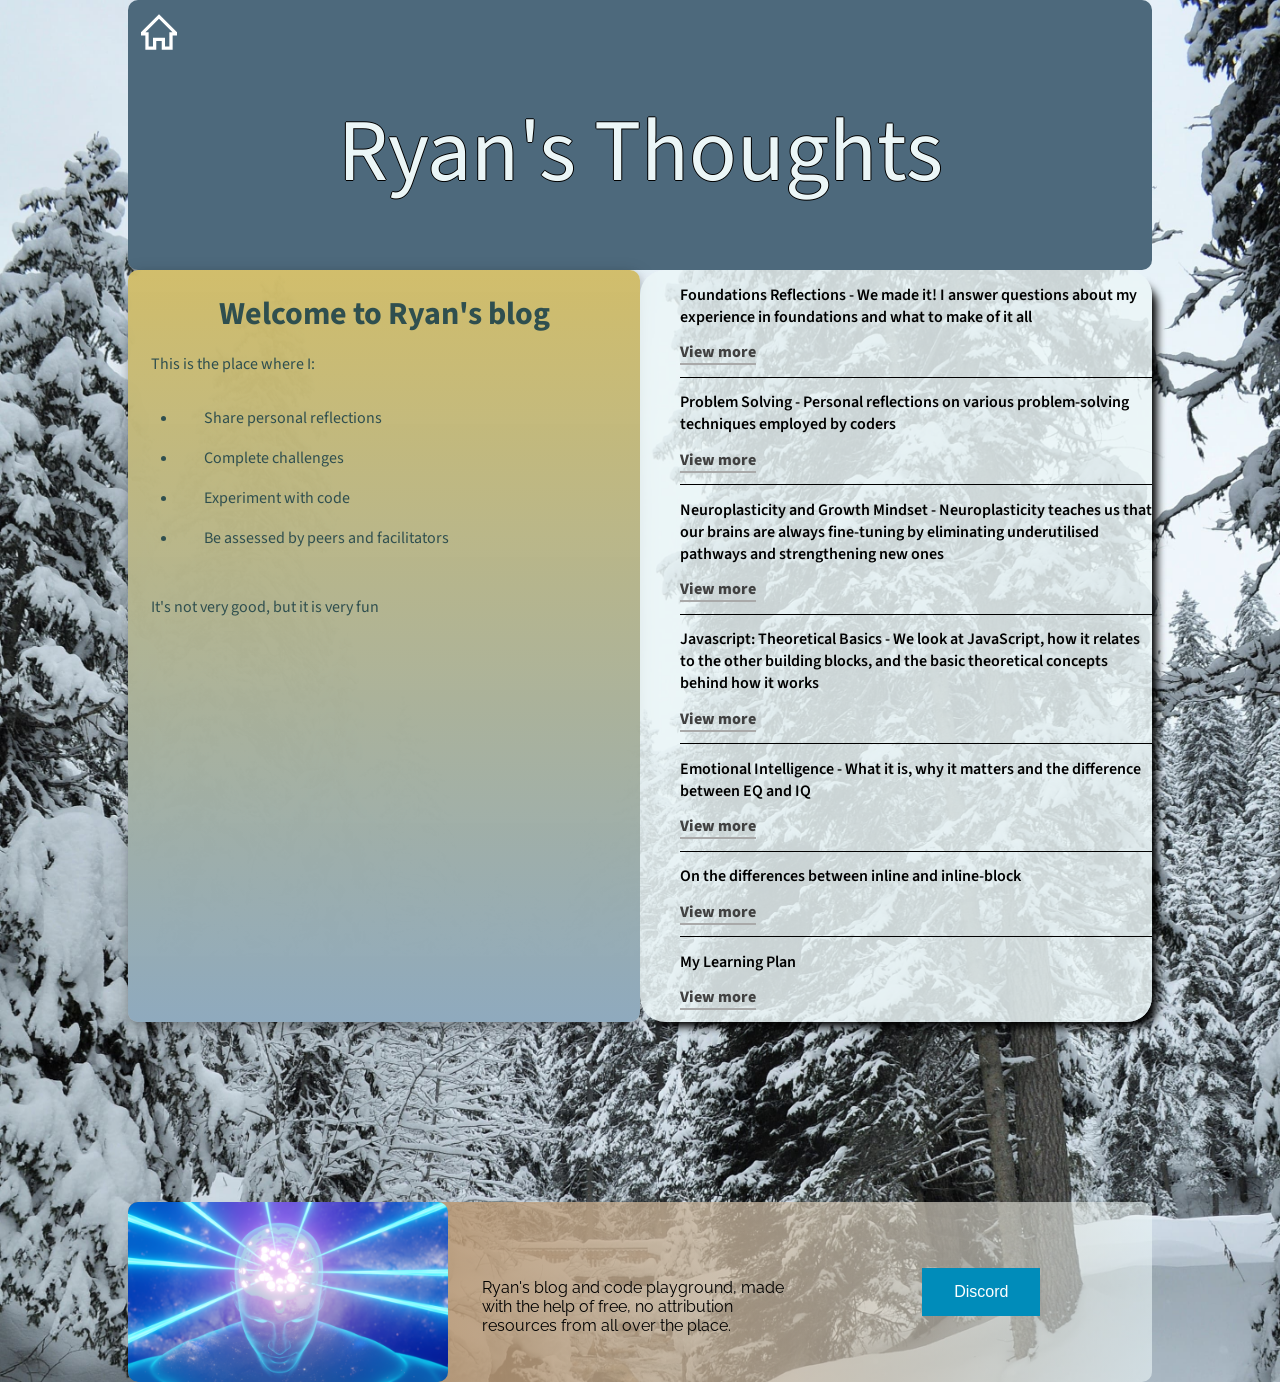
<file: index.html>
<!DOCTYPE html>
<html lang="en">
<head>
<title>Ryan's Thoughts</title>
<meta charset="UTF-8">
<meta name="viewport" content="width=device-width, initial-scale=1">
<link href="styles/main.css" rel="stylesheet" type="text/css">
<link rel="preconnect" href="https://fonts.googleapis.com">
<link rel="preconnect" href="https://fonts.gstatic.com" crossorigin>
<link href="https://fonts.googleapis.com/css2?family=Source+Sans+Pro&display=swap" rel="stylesheet">
<link href="https://fonts.googleapis.com/css2?family=Raleway:wght@200;400&family=Source+Sans+Pro&display=swap" rel="stylesheet">
</head>
<body>
<header>
  <a class="index" href="index.html"><svg fill="white" height="36px" width="36px" version="1.1" id="home-icon" xmlns="http://www.w3.org/2000/svg" xmlns:xlink="http://www.w3.org/1999/xlink" 
  viewBox="0 0 512 512" xml:space="preserve" alt="home">
<g>
 <g>
   <path d="M256,2.938l-256,256v48.427h62.061v201.697h155.152V384.941h77.576v124.121h155.151V307.365H512v-48.427L256,2.938z
      M403.394,260.82v201.697h-62.061V338.396H170.667v124.121h-62.061V260.82H63.943L256,68.762L448.057,260.82H403.394z"/>
 </g>
</g>
</svg>
</a>
Ryan's Thoughts</header>
<main>
<div class="grid">
    <div class="grid-welcome">
      <h1 class="h1-welcome">Welcome to Ryan's blog</h1>
      <div class="welcome-padder">
      <p>This is the place where I:</p>
      <ul>
        <li class="list-welcome">Share personal reflections</li>
        <li class="list-welcome">Complete challenges</li>
        <li class="list-welcome">Experiment with code</li>
        <li class="list-welcome">Be assessed by peers and facilitators</li>
      </ul>
      <br>
      <p>It&apos;s not very good, but it is very fun</p>
      </div>
    </div>
    <div class="nav-cont">
      <nav>
      <ul class="list-nav">
          <div class="article-nav">
            <li>Foundations Reflections - We made it! I answer questions about my experience in foundations and what to make of it all</li>
            <a class="view-more noDecoration" href="blog/foundations-reflection.html">View more</a>
          </div>
          <div class="article-nav">
            <li>Problem Solving - Personal reflections on various problem-solving techniques employed by coders</li>
            <a class="view-more noDecoration" href="blog/problem-solving.html">View more</a>
          </div>
          <div class="article-nav">
            <li>Neuroplasticity and Growth Mindset - Neuroplasticity teaches us that our brains are always fine-tuning by eliminating underutilised pathways and strengthening new ones</li>
            <a class="view-more noDecoration" href="blog/neuroplasticity.html">View more</a>
          </div>
          <div class="article-nav">
            <li>Javascript: Theoretical Basics - We look at JavaScript, how it relates to the other building blocks, and the basic theoretical concepts behind how it works</li>
            <a class="view-more noDecoration" href="blog/javascript-dom.html">View more</a>
          </div>
          <div class="article-nav">
            <li>Emotional Intelligence - What it is, why it matters and the difference between EQ and IQ</li>
            <a class="view-more noDecoration" href="blog/emotional-intelligence.html">View more</a>
          </div>
          <div class="article-nav">
            <li>On the differences between inline and inline-block</li>
            <a class="view-more noDecoration" href="blog/html-css.html">View more</a>
          </div>
          <div class="article-nav lastItem">
            <li>My Learning Plan</li>
            <a class="view-more noDecoration" href="blog/learning-plan">View more</a>
          </div>
        
      </ul>
      </nav>
    </div>
</div>
</main>
<footer>
  <div class="foot">
    <div class="foot-1">
    <img class="galaxy-brain" src="images/galaxy-brain-plus.png" alt="a woman so smart that she exists beyond time with rings of laserbeams around her head">
  </div>
  <div class="foot-2">
      <p class="para-f">Ryan's blog and code playground, made with the help of free, no attribution resources from all over the place.</p>
    </div>
    <div class="foot-3">
      <button class="btn-dis tooltip">Discord<span class="tooltip-text">ryan-kendrick#8149</span></button>
    </div>
    </div>
</footer>
</body>
</html>
<!--For New pages
<!DOCTYPE html>
<html lang="en">
    <head>
      <meta charset="UTF-8">
<meta name="viewport" content="width=device-width, initial-scale=1">
<link href="../styles/main.css" rel="stylesheet" type="text/css">
<link rel="preconnect" href="https://fonts.googleapis.com">
<link rel="preconnect" href="https://fonts.gstatic.com" crossorigin>
<link href="https://fonts.googleapis.com/css2?family=Raleway:wght@200;400&family=Source+Sans+Pro&display=swap" rel="stylesheet">
<link href="https://fonts.googleapis.com/css2?family=Source+Sans+Pro&display=swap" rel="stylesheet">
        <title>Learning Plan</title>
    </head>
    <body>
      <header>
      <a class="index" href="../index.html"><svg fill="white" height="36px" width="36px" version="1.1" id="home-icon" xmlns="http://www.w3.org/2000/svg" xmlns:xlink="http://www.w3.org/1999/xlink" 
        viewBox="0 0 512 512" xml:space="preserve" alt="home">
      <g>
       <g>
         <path d="M256,2.938l-256,256v48.427h62.061v201.697h155.152V384.941h77.576v124.121h155.151V307.365H512v-48.427L256,2.938z
            M403.394,260.82v201.697h-62.061V338.396H170.667v124.121h-62.061V260.82H63.943L256,68.762L448.057,260.82H403.394z"/>
       </g>
      </g>
      </svg>
      Ryan's Thoughts</header></a>
<main>
<div class="blog-cont">

</div>
</main>
<footer>
  <div class="foot">
    <div class="foot-1">
    <img class="galaxy-brain" src="../images/galaxy-brain-plus.png" alt="a woman so smart that she exists beyond time with rings of laserbeams around her head">
  </div>
  <div class="foot-2">
      <p class="para-f">Ryan's blog and code playground, made with the help of free, no attribution resources from all over the place.</p>
    </div>
    <div class="foot-3">
      <button class="btn-dis tooltip">Discord<span class="tooltip-text">ryan-kendrick#8149</span></button>
    </div>
    </div>
</footer>
-->
</file>
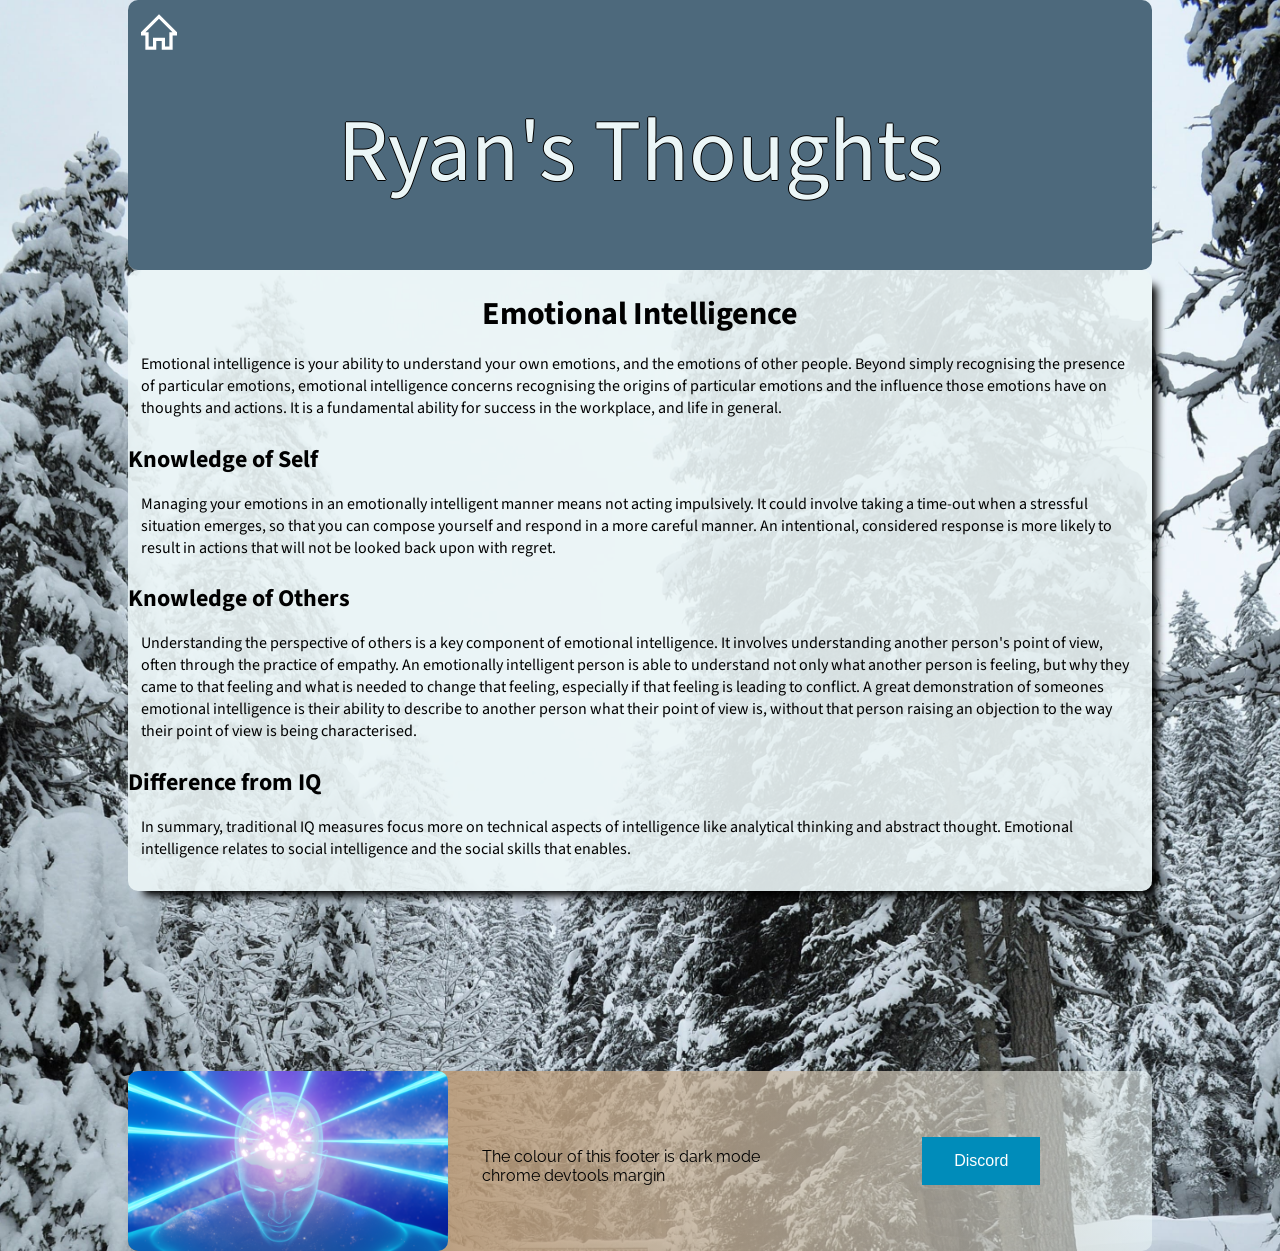
<file: blog/emotional-intelligence.html>
<!DOCTYPE html>
<html lang="en">
    <head>
      <meta charset="UTF-8">
<meta name="viewport" content="width=device-width, initial-scale=1">
<link href="../styles/main.css" rel="stylesheet" type="text/css">
<link rel="preconnect" href="https://fonts.googleapis.com">
<link rel="preconnect" href="https://fonts.gstatic.com" crossorigin>
<link href="https://fonts.googleapis.com/css2?family=Raleway:wght@200;400&family=Source+Sans+Pro&display=swap" rel="stylesheet">
<link href="https://fonts.googleapis.com/css2?family=Source+Sans+Pro&display=swap" rel="stylesheet">
        <title>Emotional Intelligence</title>
    </head>
    <body>
      <header>
      <a class="index" href="../index.html"><svg fill="white" height="36px" width="36px" version="1.1" id="home-icon" xmlns="http://www.w3.org/2000/svg" xmlns:xlink="http://www.w3.org/1999/xlink" 
        viewBox="0 0 512 512" xml:space="preserve" alt="home">
      <g>
       <g>
         <path d="M256,2.938l-256,256v48.427h62.061v201.697h155.152V384.941h77.576v124.121h155.151V307.365H512v-48.427L256,2.938z
            M403.394,260.82v201.697h-62.061V338.396H170.667v124.121h-62.061V260.82H63.943L256,68.762L448.057,260.82H403.394z"/>
       </g>
      </g>
      </svg>
      Ryan's Thoughts</header></a>
<main>
  <div class="blog-cont">
    <h1>Emotional Intelligence</h1>

    <p>Emotional intelligence is your ability to understand your own emotions, and the emotions of other people. Beyond simply recognising the presence of particular emotions, emotional intelligence concerns recognising the origins of particular emotions and the influence those emotions have on thoughts and actions. It is a fundamental ability for success in the workplace, and life in general.</p>
    
    <h2>Knowledge of Self</h2>
    
   <p>Managing your emotions in an emotionally intelligent manner means not acting impulsively. It could involve taking a time-out when a stressful situation emerges, so that you can compose yourself and respond in a more careful manner. An intentional, considered response is more likely to result in actions that will not be looked back upon with regret.</p>
   <h2>Knowledge of Others</h2>
    
    <p>Understanding the perspective of others is a key component of emotional intelligence. It involves understanding another person's point of view, often through the practice of empathy. An emotionally intelligent person is able to understand not only what another person is feeling, but why they came to that feeling and what is needed to change that feeling, especially if that feeling is leading to conflict. A great demonstration of someones emotional intelligence is their ability to describe to another person what their point of view is, without that person raising an objection to the way their point of view is being characterised.</p>
    <h2>Difference from IQ</h2>
    <p>In summary, traditional IQ measures focus more on technical aspects of intelligence like analytical thinking and abstract thought. Emotional intelligence relates to social intelligence and the social skills that enables.</p>
    
  </div>
  </main>
  <footer>
    <div class="foot">
      <div class="foot-1">
      <img class="galaxy-brain" src="../images/galaxy-brain-plus.png" alt="a woman so smart that she exists beyond time with rings of laserbeams around her head">
    </div>
    <div class="foot-2">
        <p class="para-f">The colour of this footer is dark mode chrome devtools margin</p>
      </div>
      <div class="foot-3">
        <button class="btn-dis tooltip">Discord<span class="tooltip-text">ryan-kendrick#8149</span></button>
      </div>
      </div>
  </footer>
</file>
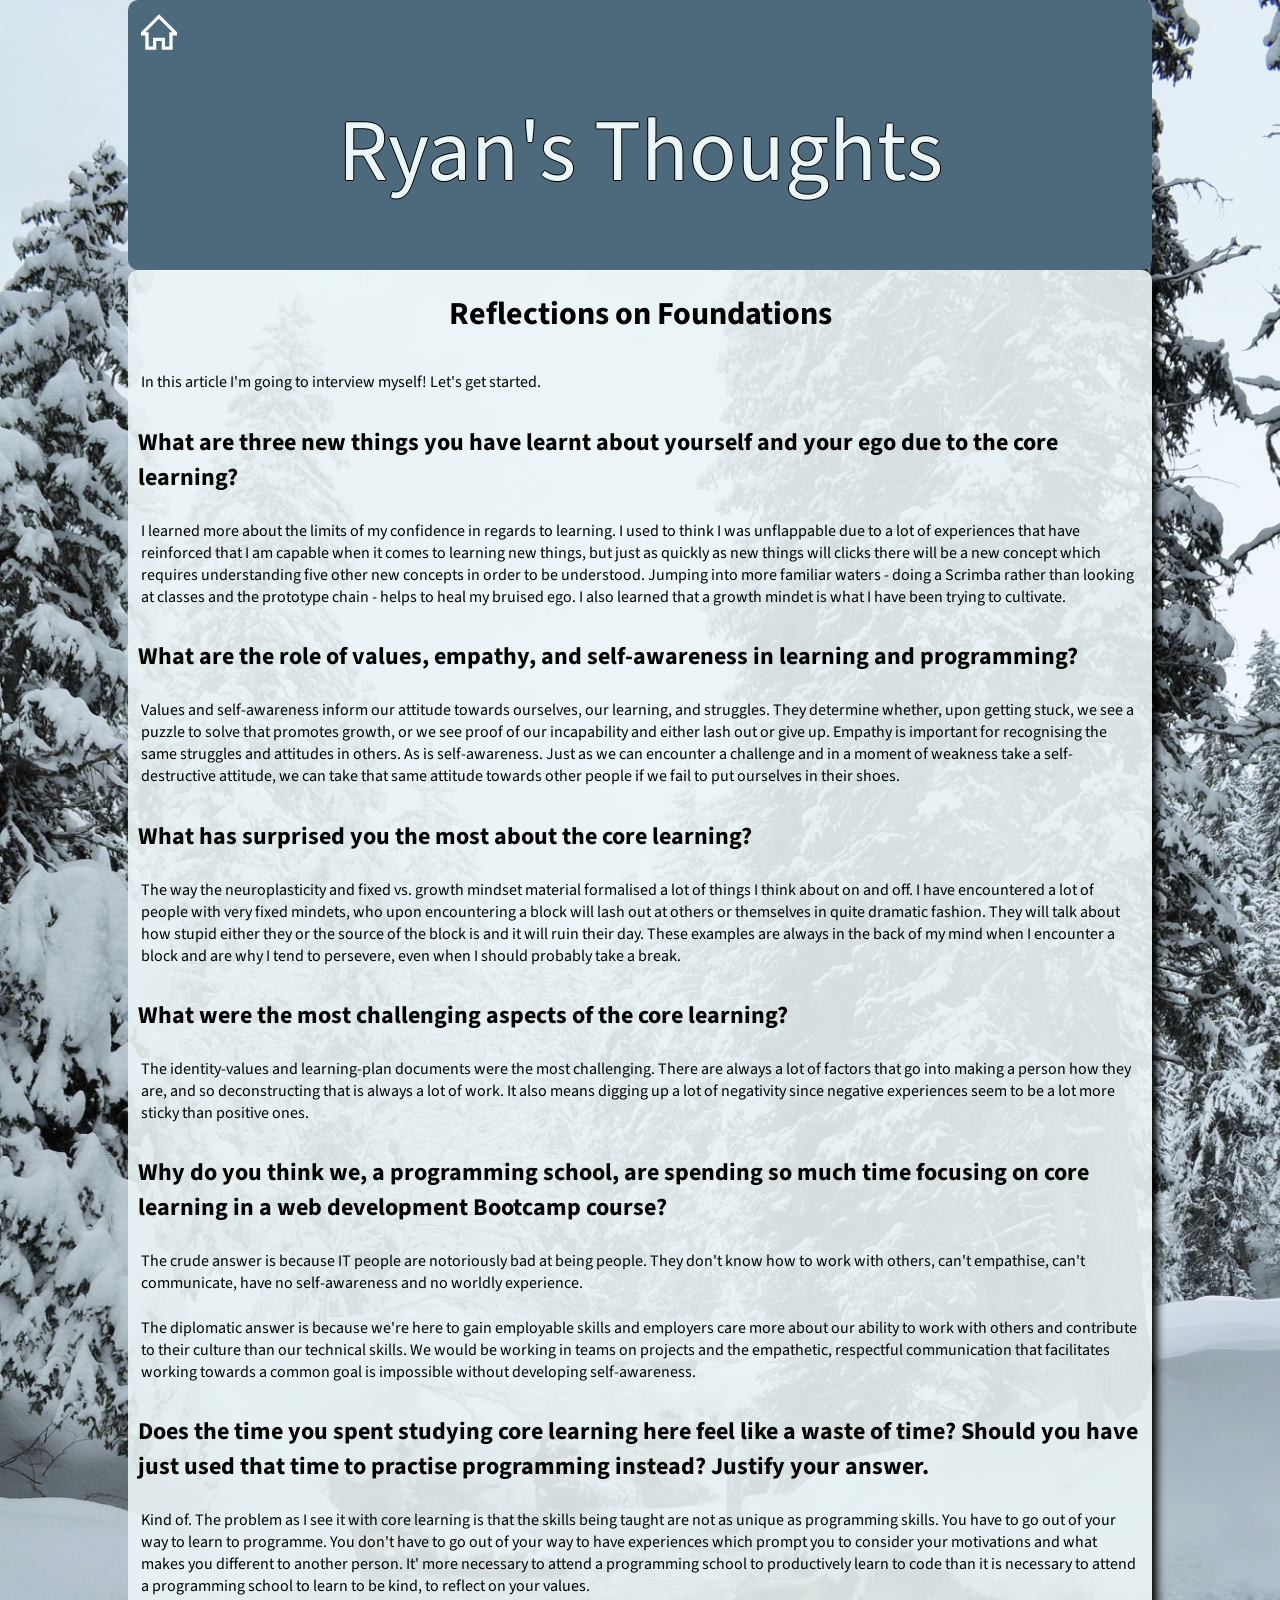
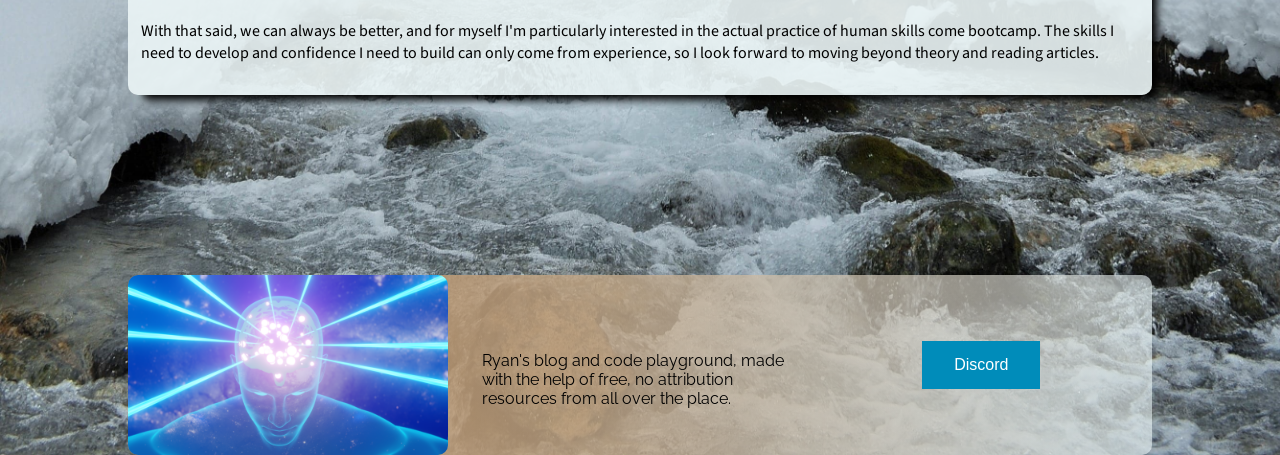
<file: blog/foundations-reflection.html>
<!DOCTYPE html>
<html lang="en">
    <head>
      <meta charset="UTF-8">
<meta name="viewport" content="width=device-width, initial-scale=1">
<link href="../styles/main.css" rel="stylesheet" type="text/css">
<link rel="preconnect" href="https://fonts.googleapis.com">
<link rel="preconnect" href="https://fonts.gstatic.com" crossorigin>
<link href="https://fonts.googleapis.com/css2?family=Raleway:wght@200;400&family=Source+Sans+Pro&display=swap" rel="stylesheet">
<link href="https://fonts.googleapis.com/css2?family=Source+Sans+Pro&display=swap" rel="stylesheet">
        <title>Reflections on Foundations</title>
    </head>
    <body>
      <header>
      <a class="index" href="../index.html"><svg fill="white" height="36px" width="36px" version="1.1" id="home-icon" xmlns="http://www.w3.org/2000/svg" xmlns:xlink="http://www.w3.org/1999/xlink" 
        viewBox="0 0 512 512" xml:space="preserve" alt="home">
      <g>
       <g>
         <path d="M256,2.938l-256,256v48.427h62.061v201.697h155.152V384.941h77.576v124.121h155.151V307.365H512v-48.427L256,2.938z
            M403.394,260.82v201.697h-62.061V338.396H170.667v124.121h-62.061V260.82H63.943L256,68.762L448.057,260.82H403.394z"/>
       </g>
      </g>
      </svg>
      Ryan's Thoughts</header></a>
<main>
<div class="blog-cont">
<h1 class="h1-blog">Reflections on Foundations</h1>
<p>
  In this article I&apos;m going to interview myself! Let's get started.
</p>
<h2 class="h2-blog">What are three new things you have learnt about yourself and your ego due to the core learning?</h2>
<p>
  I learned more about the limits of my confidence in regards to learning. I used to think I was unflappable due to a lot of experiences that have reinforced that I am capable when it comes to learning new things, but just as quickly as new things will clicks there will be a new concept which requires understanding five other new concepts in order to be understood. Jumping into more familiar waters - doing a Scrimba rather than looking at classes and the prototype chain - helps to heal my bruised ego. I also learned that a growth mindet is what I have been trying to cultivate.
</p>
<h2 class="h2-blog">What are the role of values, empathy, and self-awareness in learning and programming?</h2>
<p>
  Values and self-awareness inform our attitude towards ourselves, our learning, and struggles. They determine whether, upon getting stuck, we see a puzzle to solve that promotes growth, or we see proof of our incapability and either lash out or give up. Empathy is important for recognising the same struggles and attitudes in others. As is self-awareness. Just as we can encounter a challenge and in a moment of weakness take a self-destructive attitude, we can take that same attitude towards other people if we fail to put ourselves in their shoes.
</p>
<h2 class="h2-blog">What has surprised you the most about the core learning?</h2>
<p>
  The way the neuroplasticity and fixed vs. growth mindset material formalised a lot of things I think about on and off. I have encountered a lot of people with very fixed mindets, who upon encountering a block will lash out at others or themselves in quite dramatic fashion. They will talk about how stupid either they or the source of the block is and it will ruin their day. These examples are always in the back of my mind when I encounter a block and are why I tend to persevere, even when I should probably take a break.
</p>
<h2 class="h2-blog">What were the most challenging aspects of the core learning?</h2>
<p>
  The identity-values and learning-plan documents were the most challenging. There are always a lot of factors that go into making a person how they are, and so deconstructing that is always a lot of work. It also means digging up a lot of negativity since negative experiences seem to be a lot more sticky than positive ones.
</p>
<h2 class="h2-blog">Why do you think we, a programming school, are spending so much time focusing on core learning in a web development Bootcamp course?</h2>
<p>
  The crude answer is because IT people are notoriously bad at being people. They don&apos;t know how to work with others, can&apos;t empathise, can&apos;t communicate, have no self-awareness and no worldly experience.
</p>
<p>
  The diplomatic answer is because we&apos;re here to gain employable skills and employers care more about our ability to work with others and contribute to their culture than our technical skills. We would be working in teams on projects and the empathetic, respectful communication that facilitates working towards a common goal is impossible without developing self-awareness.
</p>
<h2 class="h2-blog">Does the time you spent studying core learning here feel like a waste of time? Should you have just used that time to practise programming instead? Justify your answer.</h2>
<p>
  Kind of. The problem as I see it with core learning is that the skills being taught are not as unique as programming skills. You have to go out of your way to learn to programme. You don&apos;t have to go out of your way to have experiences which prompt you to consider your motivations and what makes you different to another person. It&apos; more necessary to attend a programming school to productively learn to code than it is necessary to attend a programming school to learn to be kind, to reflect on your values. 
</p>
<p>
  With that said, we can always be better, and for myself I&apos;m particularly interested in the actual practice of human skills come bootcamp. The skills I need to develop and confidence I need to build can only come from experience, so I look forward to moving beyond theory and reading articles.
</p>

</div>
</main>
<footer>
  <div class="foot">
    <div class="foot-1">
    <img class="galaxy-brain" src="../images/galaxy-brain-plus.png" alt="a woman so smart that she exists beyond time with rings of laserbeams around her head">
  </div>
  <div class="foot-2">
      <p class="para-f">Ryan's blog and code playground, made with the help of free, no attribution resources from all over the place.</p>
    </div>
    <div class="foot-3">
      <button class="btn-dis tooltip">Discord<span class="tooltip-text">ryan-kendrick#8149</span></button>
    </div>
    </div>
</footer>
</file>
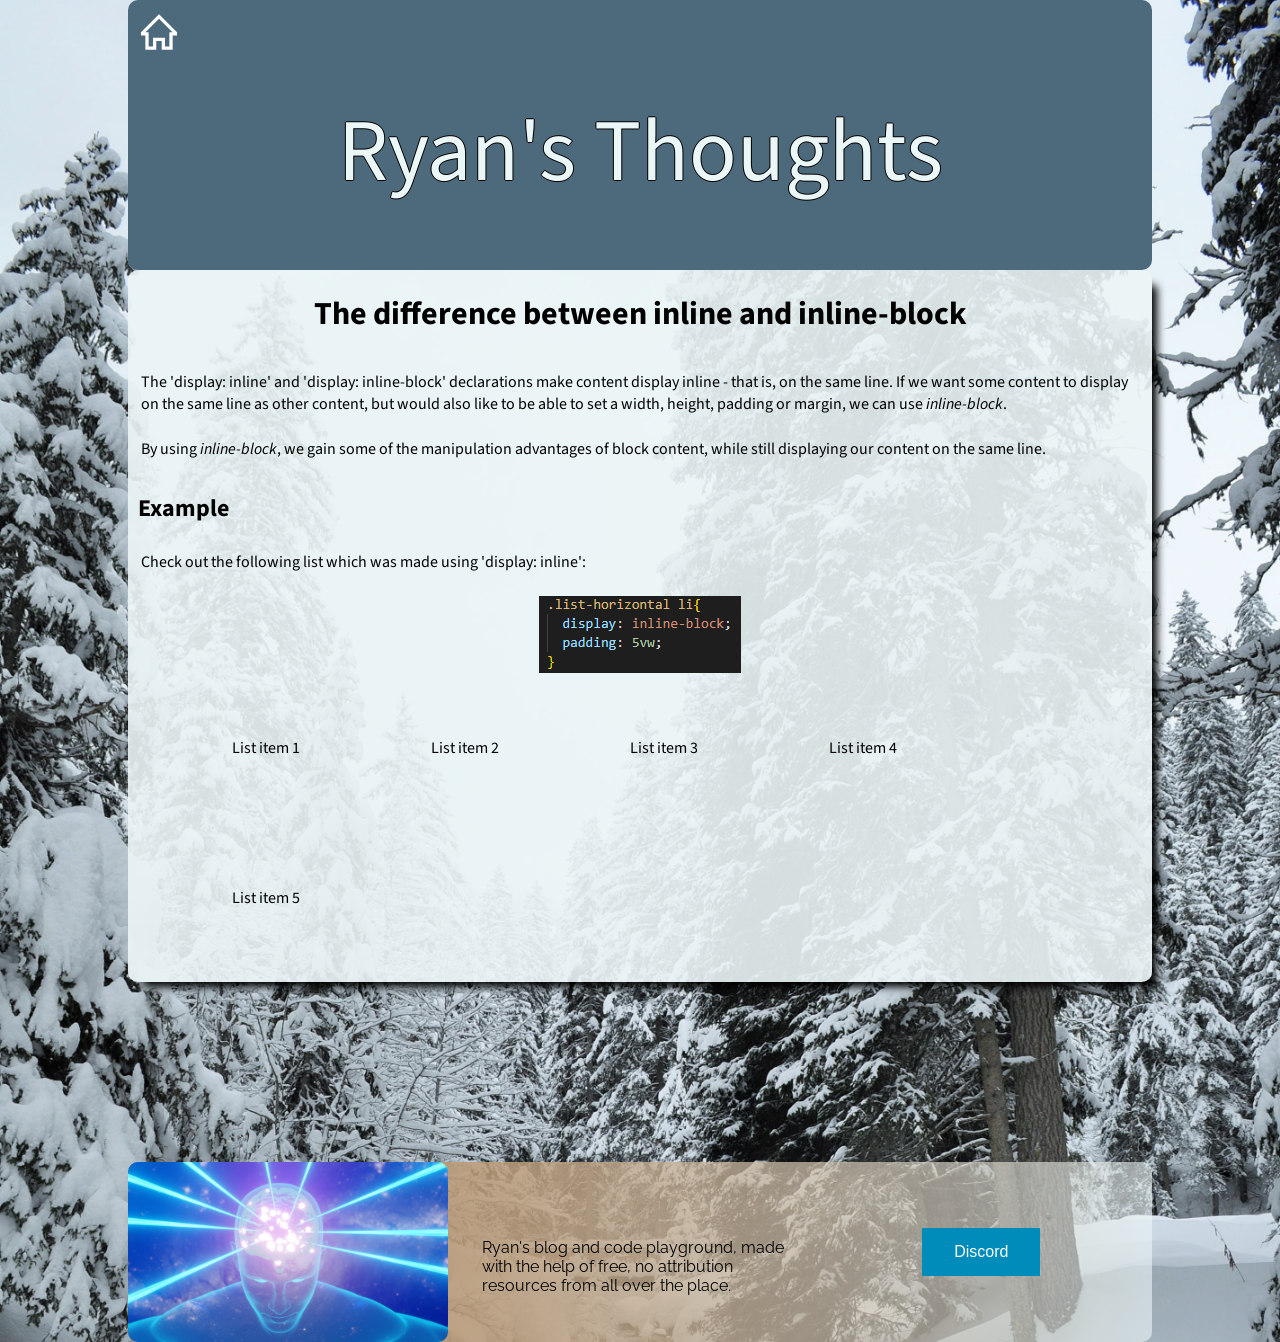
<file: blog/html-css.html>
<!DOCTYPE html>
<html>
<head lang="en">
<title>inline and inline-block</title>
<meta charset="UTF-8">
<meta name="viewport" content="width=device-width, initial-scale=1">
<link href="../styles/main.css" rel="stylesheet" type="text/css">
<link rel="preconnect" href="https://fonts.googleapis.com">
<link rel="preconnect" href="https://fonts.gstatic.com" crossorigin>
<link href="https://fonts.googleapis.com/css2?family=Source+Sans+Pro&display=swap" rel="stylesheet">
<link href="https://fonts.googleapis.com/css2?family=Raleway:wght@200;400&family=Source+Sans+Pro&display=swap" rel="stylesheet">
</head>
<body>
  <header>
    <a class="index" href="../index.html"><svg fill="white" height="36px" width="36px" version="1.1" id="home-icon" xmlns="http://www.w3.org/2000/svg" xmlns:xlink="http://www.w3.org/1999/xlink" 
    viewBox="0 0 512 512" xml:space="preserve" alt="home">
  <g>
   <g>
     <path d="M256,2.938l-256,256v48.427h62.061v201.697h155.152V384.941h77.576v124.121h155.151V307.365H512v-48.427L256,2.938z
        M403.394,260.82v201.697h-62.061V338.396H170.667v124.121h-62.061V260.82H63.943L256,68.762L448.057,260.82H403.394z"/>
   </g>
  </g>
  </svg>
Ryan's Thoughts</header></a>
<div class="blog-cont">
<h1 class="h1-blog">The difference between inline and inline-block</h1>
<p>The 'display: inline' and 'display: inline-block' declarations make content display inline - that is, on the same line. If we want some content to display on the same line as other content, but would also like to be able to set a width, height, padding or margin, we can use <em>inline-block</em>.</p>
<p>By using <em>inline-block</em>, we gain some of the manipulation advantages of block content, while still displaying our content on the same line.</p>
<h2 class="h2-blog">Example</h2>
<p>Check out the following list which was made using 'display: inline':</p>
<img class="code" src="../images/horizontal-list-example.png" alt="example code">
<ul class="list-horizontal">
  <li>List item 1</li>
  <li>List item 2</li>
  <li>List item 3</li>
  <li>List item 4</li>
  <li>List item 5</li>
</ul>
</div>
<footer>
  <div class="foot">
    <div class="foot-1">
    <img class="galaxy-brain" src="../images/galaxy-brain-plus.png" alt="a woman so smart that she exists beyond time with rings of laserbeams around her head">
  </div>
  <div class="foot-2">
      <p class="para-f">Ryan's blog and code playground, made with the help of free, no attribution resources from all over the place.</p>
    </div>
    <div class="foot-3">
      <button class="btn-dis tooltip">Discord<span class="tooltip-text">ryan-kendrick#8149</span></button>
    </div>
    </div>
</footer>
  </main>
</body>
</file>
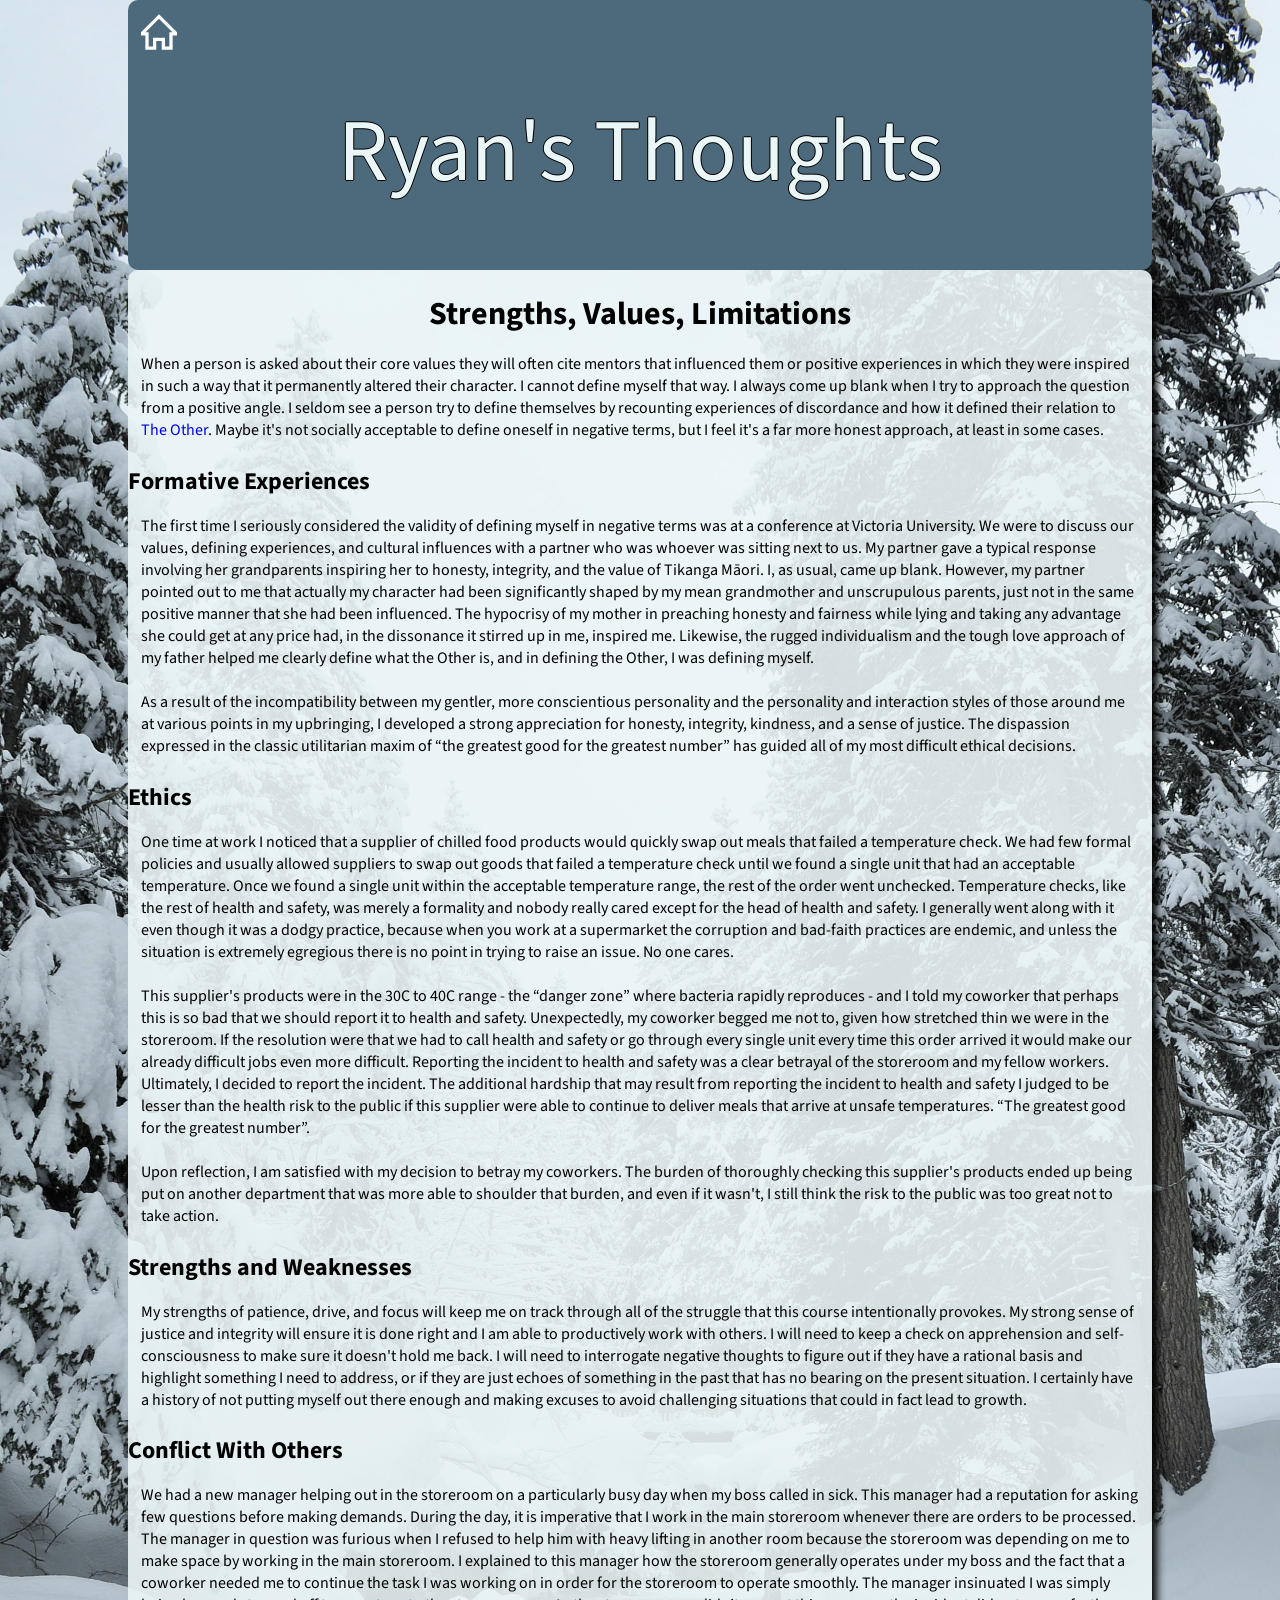
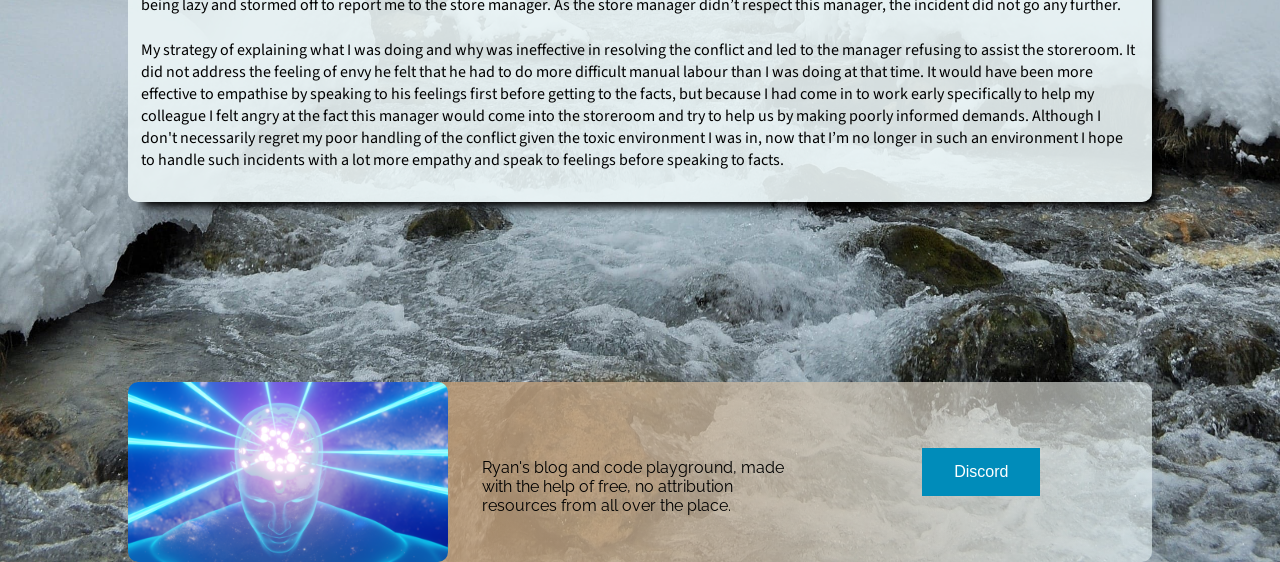
<file: blog/identity-values.html>
<!DOCTYPE html>
<html lang="en">
    <head>
      <meta charset="UTF-8">
<meta name="viewport" content="width=device-width, initial-scale=1">
<link href="../styles/main.css" rel="stylesheet" type="text/css">
<link rel="preconnect" href="https://fonts.googleapis.com">
<link rel="preconnect" href="https://fonts.gstatic.com" crossorigin>
<link href="https://fonts.googleapis.com/css2?family=Raleway:wght@200;400&family=Source+Sans+Pro&display=swap" rel="stylesheet">
<link href="https://fonts.googleapis.com/css2?family=Source+Sans+Pro&display=swap" rel="stylesheet">
        <title>Values, Strengths, Limitations</title>
    </head>
    <body>
      <header>
        <a class="index" href="../index.html"><svg fill="white" height="36px" width="36px" version="1.1" id="home-icon" xmlns="http://www.w3.org/2000/svg" xmlns:xlink="http://www.w3.org/1999/xlink" 
        viewBox="0 0 512 512" xml:space="preserve" alt="home">
      <g>
       <g>
         <path d="M256,2.938l-256,256v48.427h62.061v201.697h155.152V384.941h77.576v124.121h155.151V307.365H512v-48.427L256,2.938z
            M403.394,260.82v201.697h-62.061V338.396H170.667v124.121h-62.061V260.82H63.943L256,68.762L448.057,260.82H403.394z"/>
       </g>
      </g>
      </svg>
      Ryan's Thoughts</header></a>
<main>
<div class="blog-cont">
<h1>Strengths, Values, Limitations</h1>
<p>When a person is asked about their core values they will often cite mentors that influenced them or positive experiences in which they were inspired in such a way that it permanently altered their character. I cannot define myself that way. I always come up blank when I try to approach the question from a positive angle. I seldom see a person try to define themselves by recounting experiences of discordance and how it defined their relation to <a href="https://en.wikipedia.org/wiki/Other_(philosophy)">The Other</a>. Maybe it&apos;s not socially acceptable to define oneself in negative terms, but I feel it&apos;s a far more honest approach, at least in some cases.</p>
<h2>Formative Experiences</h2>
<p>The first time I seriously considered the validity of defining myself in negative terms was at a conference at Victoria University. We were to discuss our values, defining experiences, and cultural influences with a partner who was whoever was sitting next to us. My partner gave a typical response involving her grandparents inspiring her to honesty, integrity, and the value of Tikanga Māori. I, as usual, came up blank. However, my partner pointed out to me that actually my character had been significantly shaped by my mean grandmother and unscrupulous parents, just not in the same positive manner that she had been influenced. The hypocrisy of my mother in preaching honesty and fairness while lying and taking any advantage she could get at any price had, in the dissonance it stirred up in me, inspired me. Likewise, the rugged individualism and the tough love approach of my father helped me clearly define what the Other is, and in defining the Other, I was defining myself.</p>
<p>As a result of the incompatibility between my gentler, more conscientious personality and the personality and interaction styles of those around me at various points in my upbringing, I developed a strong appreciation for honesty, integrity, kindness, and a sense of justice. The dispassion expressed in the classic utilitarian maxim of “the greatest good for the greatest number” has guided all of my most difficult ethical decisions.</p>
<h2>Ethics</h2>
<p>One time at work I noticed that a supplier of chilled food products would quickly swap out meals that failed a temperature check. We had few formal policies and usually allowed suppliers to swap out goods that failed a temperature check until we found a single unit that had an acceptable temperature. Once we found a single unit within the acceptable temperature range, the rest of the order went unchecked. Temperature checks, like the rest of health and safety, was merely a formality and nobody really cared except for the head of health and safety. I generally went along with it even though it was a dodgy practice, because when you work at a supermarket the corruption and bad-faith practices are endemic, and unless the situation is extremely egregious there is no point in trying to raise an issue. No one cares.</p>
<p>This supplier&apos;s products were in the 30C to 40C range - the “danger zone” where bacteria rapidly reproduces - and I told my coworker that perhaps this is so bad that we should report it to health and safety. Unexpectedly, my coworker begged me not to, given how stretched thin we were in the storeroom. If the resolution were that we had to call health and safety or go through every single unit every time this order arrived it would make our already difficult jobs even more difficult. Reporting the incident to health and safety was a clear betrayal of the storeroom and my fellow workers. Ultimately, I decided to report the incident. The additional hardship that may result from reporting the incident to health and safety I judged to be lesser than the health risk to the public if this supplier were able to continue to deliver meals that arrive at unsafe temperatures. “The greatest good for the greatest number”.</p>
<p>Upon reflection, I am satisfied with my decision to betray my coworkers. The burden of thoroughly checking this supplier&apos;s products ended up being put on another department that was more able to shoulder that burden, and even if it wasn&apos;t, I still think the risk to the public was too great not to take action.</p>
<h2>Strengths and Weaknesses</h2>
<p>My strengths of patience, drive, and focus will keep me on track through all of the struggle that this course intentionally provokes. My strong sense of justice and integrity will ensure it is done right and I am able to productively work with others. I will need to keep a check on apprehension and self-consciousness to make sure it doesn&apos;t hold me back. I will need to interrogate negative thoughts to figure out if they have a rational basis and highlight something I need to address, or if they are just echoes of something in the past that has no bearing on the present situation. I certainly have a history of not putting myself out there enough and making excuses to avoid challenging situations that could in fact lead to growth.</p>
<h2>Conflict With Others</h2>
<p>We had a new manager helping out in the storeroom on a particularly busy day when my boss called in sick. This manager had a reputation for asking few questions before making demands. During the day, it is imperative that I work in the main storeroom whenever there are orders to be processed. The manager in question was furious when I refused to help him with heavy lifting in another room because the storeroom was depending on me to make space by working in the main storeroom. I explained to this manager how the storeroom generally operates under my boss and the fact that a coworker needed me to continue the task I was working on in order for the storeroom to operate smoothly. The manager insinuated I was simply being lazy and stormed off to report me to the store manager. As the store manager didn’t respect this manager, the incident did not go any further.</p>
<p>My strategy of explaining what I was doing and why was ineffective in resolving the conflict and led to the manager refusing to assist the storeroom. It did not address the feeling of envy he felt that he had to do more difficult manual labour than I was doing at that time. It would have been more effective to empathise by speaking to his feelings first before getting to the facts, but because I had come in to work early specifically to help my colleague I felt angry at the fact this manager would come into the storeroom and try to help us by making poorly informed demands. Although I don&apos;t necessarily regret my poor handling of the conflict given the toxic environment I was in, now that I’m no longer in such an environment I hope to handle such incidents with a lot more empathy and speak to feelings before speaking to facts.</p>
</div>
</main>
<footer>
  <div class="foot">
    <div class="foot-1">
    <img class="galaxy-brain" src="../images/galaxy-brain-plus.png" alt="a woman so smart that she exists beyond time with rings of laserbeams around her head">
  </div>
  <div class="foot-2">
      <p class="para-f">Ryan's blog and code playground, made with the help of free, no attribution resources from all over the place.</p>
    </div>
    <div class="foot-3">
      <button class="btn-dis tooltip">Discord<span class="tooltip-text">ryan-kendrick#8149</span></button>
    </div>
    </div>
</footer>
    </body>
</html>
</file>
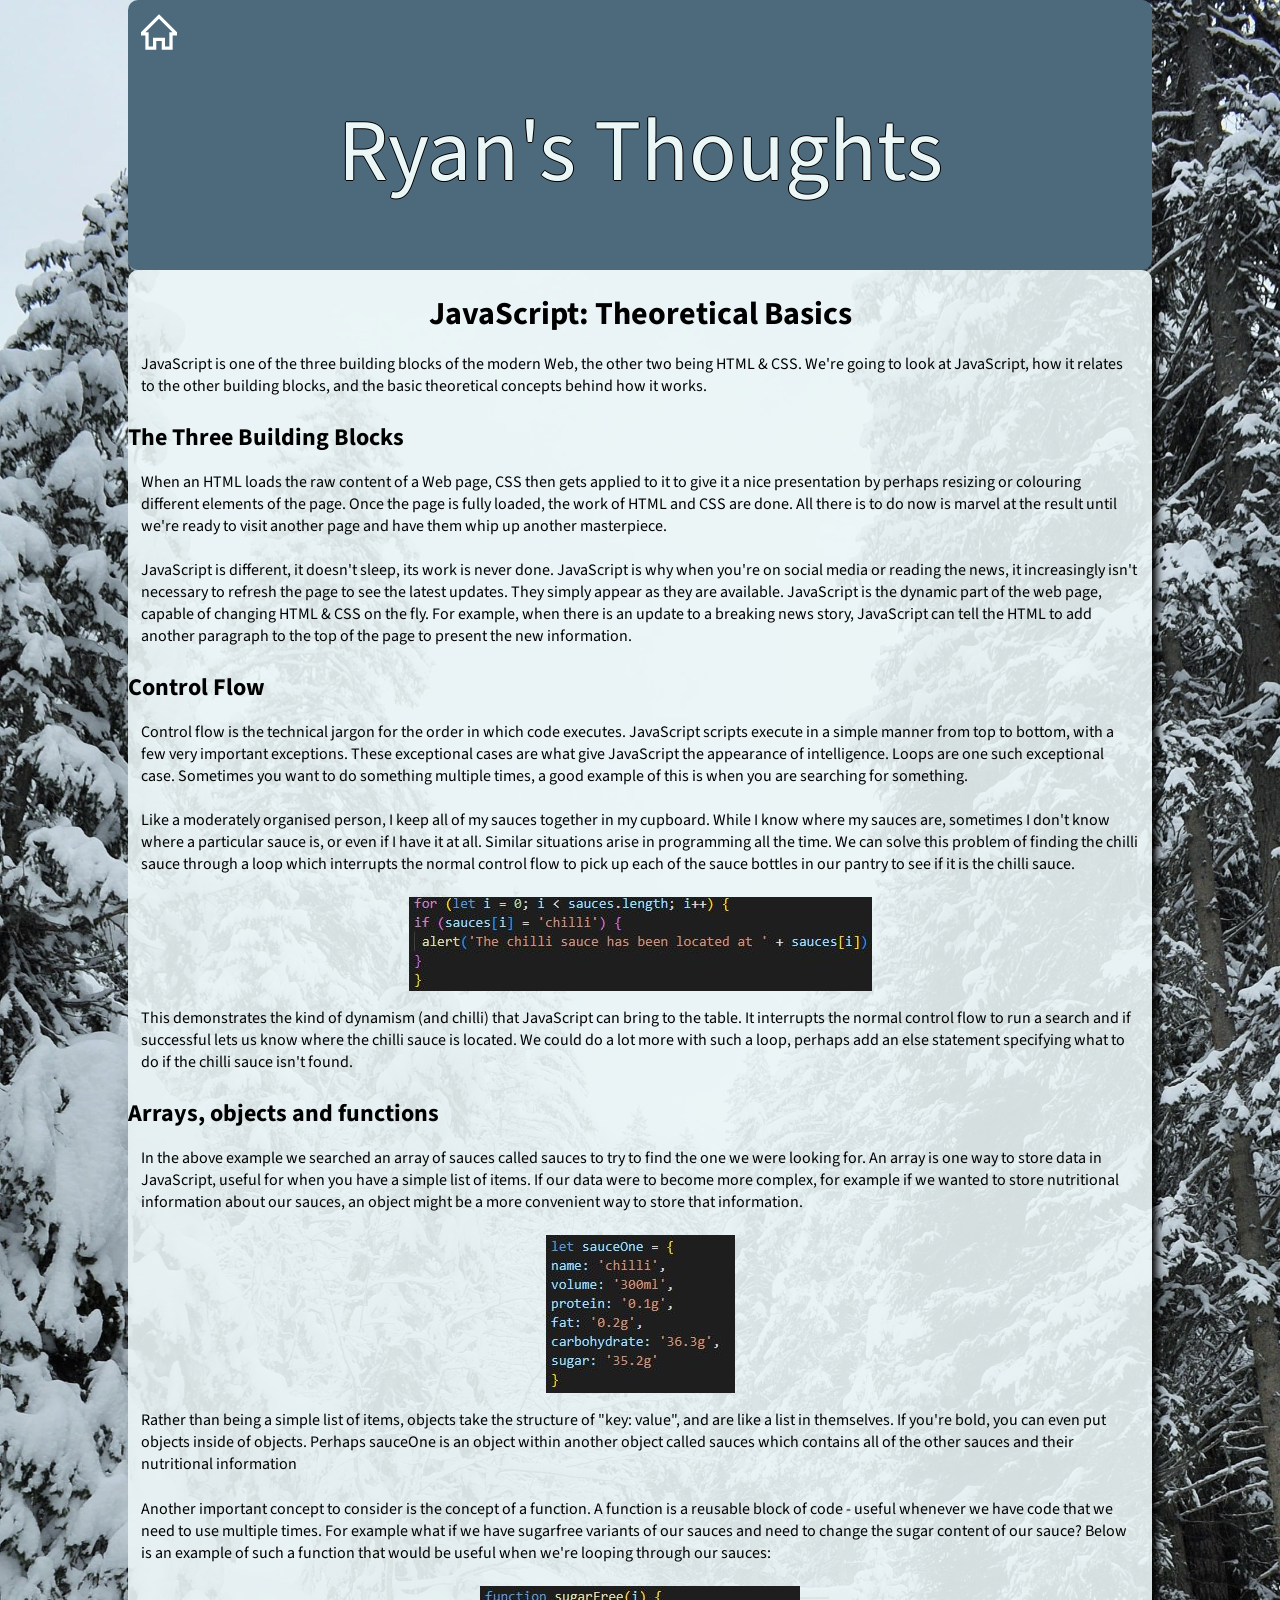
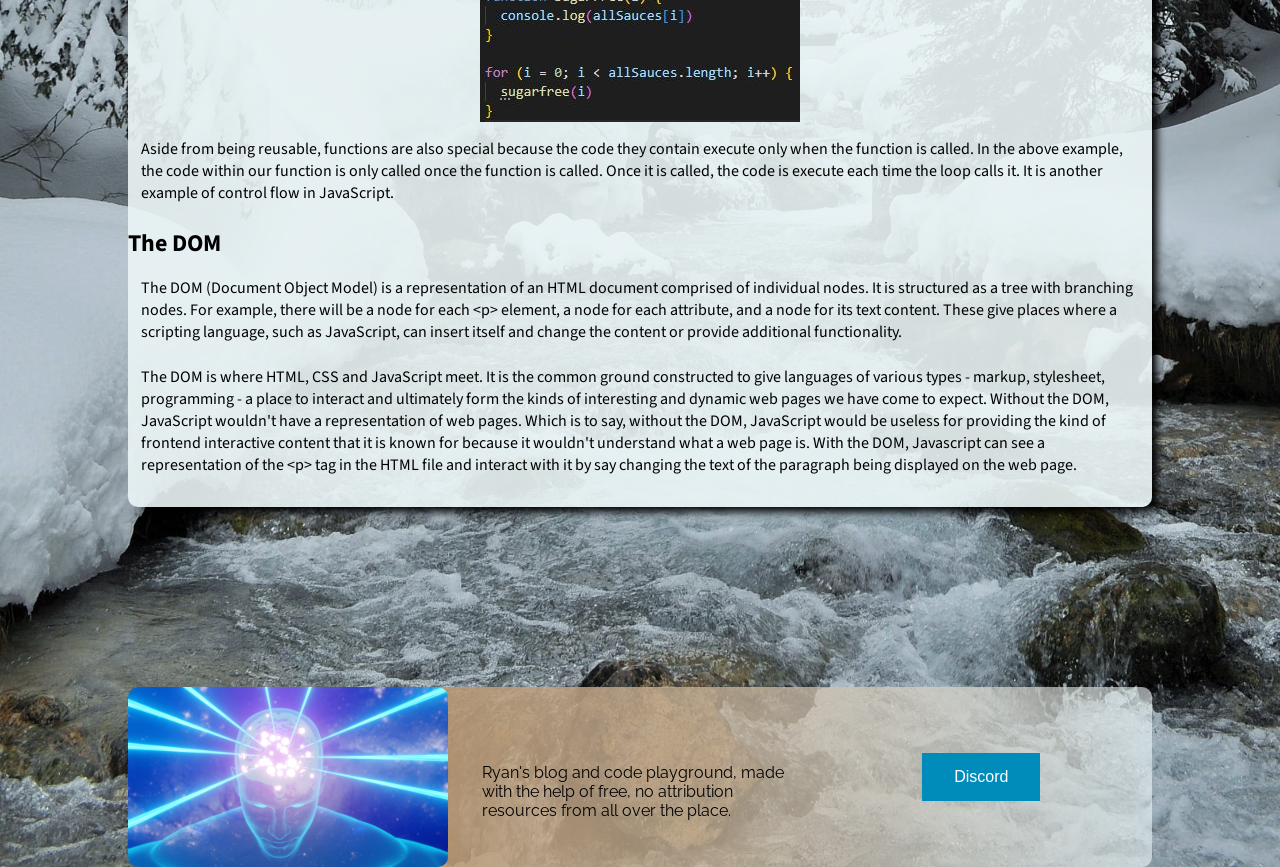
<file: blog/javascript-dom.html>
<!DOCTYPE html>
<html lang="en">
    <head>
      <meta charset="UTF-8">
<meta name="viewport" content="width=device-width, initial-scale=1">
<link href="../styles/main.css" rel="stylesheet" type="text/css">
<link rel="preconnect" href="https://fonts.googleapis.com">
<link rel="preconnect" href="https://fonts.gstatic.com" crossorigin>
<link href="https://fonts.googleapis.com/css2?family=Raleway:wght@200;400&family=Source+Sans+Pro&display=swap" rel="stylesheet">
<link href="https://fonts.googleapis.com/css2?family=Source+Sans+Pro&display=swap" rel="stylesheet">
        <title>JavaScript: Theoretical Basics</title>
    </head>
    <body>
      <header>
      <a class="index" href="../index.html"><svg fill="white" height="36px" width="36px" version="1.1" id="home-icon" xmlns="http://www.w3.org/2000/svg" xmlns:xlink="http://www.w3.org/1999/xlink" 
        viewBox="0 0 512 512" xml:space="preserve" alt="home">
      <g>
       <g>
         <path d="M256,2.938l-256,256v48.427h62.061v201.697h155.152V384.941h77.576v124.121h155.151V307.365H512v-48.427L256,2.938z
            M403.394,260.82v201.697h-62.061V338.396H170.667v124.121h-62.061V260.82H63.943L256,68.762L448.057,260.82H403.394z"/>
       </g>
      </g>
      </svg>
      Ryan's Thoughts</header></a>
<main>
<div class="blog-cont">
<h1>JavaScript: Theoretical Basics</h1>
<p>JavaScript is one of the three building blocks of the modern Web, the other two being HTML & CSS. We&apos;re going to look at JavaScript, how it relates to the other building blocks, and the basic theoretical concepts behind how it works.</p>
<h2>The Three Building Blocks</h2>
<p>When an HTML loads the raw content of a Web page, CSS then gets applied to it to give it a nice presentation by perhaps resizing or colouring different elements of the page. Once the page is fully loaded, the work of HTML and CSS are done. All there is to do now is marvel at the result until we&apos;re ready to visit another page and have them whip up another masterpiece.</p>

<p>JavaScript is different, it doesn&apos;t sleep, its work is never done. JavaScript is why when you&apos;re on social media or reading the news, it increasingly isn&apos;t necessary to refresh the page to see the latest updates. They simply appear as they are available. JavaScript is the dynamic part of the web page, capable of changing HTML & CSS on the fly. For example, when there is an update to a breaking news story, JavaScript can tell the HTML to add another paragraph to the top of the page to present the new information.</p>
<h2>Control Flow</h2>
<p>Control flow is the technical jargon for the order in which code executes. JavaScript scripts execute in a simple manner from top to bottom, with a few very important exceptions. These exceptional cases are what give JavaScript the appearance of intelligence. Loops are one such exceptional case. Sometimes you want to do something multiple times, a good example of this is when you are searching for something.</p>
<p>Like a moderately organised person, I keep all of my sauces together in my cupboard. While I know where my sauces are, sometimes I don&apos;t know where a particular sauce is, or even if I have it at all. Similar situations arise in programming all the time. We can solve this problem of finding the chilli sauce through a loop which interrupts the normal control flow to pick up each of the sauce bottles in our pantry to see if it is the chilli sauce.</p>
<img class="code" src="../images/for-loop.jpg" alt="code demonstrating a for loop">
<p>This demonstrates the kind of dynamism (and chilli) that JavaScript can bring to the table. It interrupts the normal control flow to run a search and if successful lets us know where the chilli sauce is located. We could do a lot more with such a loop, perhaps add an else statement specifying what to do if the chilli sauce isn&apos;t found.</p>
<h2>Arrays, objects and functions</h2>
<p>In the above example we searched an array of sauces called sauces to try to find the one we were looking for. An array is one way to store data in JavaScript, useful for when you have a simple list of items. If our data were to become more complex, for example if we wanted to store nutritional information about our sauces, an object might be a more convenient way to store that information. </p>
<img class="code" src="../images/sauce-object.jpg" alt="code demonstrating an object containing data for a sauce">
<p>Rather than being a simple list of items, objects take the structure of "key: value", and are like a list in themselves. If you&apos;re bold, you can even put objects inside of objects. Perhaps sauceOne is an object within another object called sauces which contains all of the other sauces and their nutritional information</p>
<p>Another important concept to consider is the concept of a function. A function is a reusable block of code - useful whenever we have code that we need to use multiple times. For example what if we have sugarfree variants of our sauces and need to change the sugar content of our sauce? Below is an example of such a function that would be useful when we're looping through our sauces:</p>
<img class="code" src="../images/sauce-function.jpg" alt="code demonstrating a function for altering sauce sugar content">
<p>Aside from being reusable, functions are also special because the code they contain execute only when the function is called. In the above example, the code within our function is only called once the function is called. Once it is called, the code is execute each time the loop calls it. It is another example of control flow in JavaScript.</p>
<h2>The DOM</h2> 
<p>The DOM (Document Object Model) is a representation of an HTML document comprised of individual nodes. It is structured as a tree with branching nodes. For example, there will be a node for each &lt;p&gt; element, a node for each attribute, and a node for its text content. These give places where a scripting language, such as JavaScript, can insert itself and change the content or provide additional functionality.</p>

<p>The DOM is where HTML, CSS and JavaScript meet. It is the common ground constructed to give languages of various types - markup, stylesheet, programming - a place to interact and ultimately form the kinds of interesting and dynamic web pages we have come to expect. Without the DOM, JavaScript wouldn&apos;t have a representation of web pages. Which is to say, without the DOM, JavaScript would be useless for providing the kind of frontend interactive content that it is known for because it wouldn&apos;t understand what a web page is. With the DOM, Javascript can see a representation of the &lt;p&gt; tag in the HTML file and interact with it by say changing the text of the paragraph being displayed on the web page.</p>

</div>
</main>
<footer>
  <div class="foot">
    <div class="foot-1">
    <img class="galaxy-brain" src="../images/galaxy-brain-plus.png" alt="a woman so smart that she exists beyond time with rings of laserbeams around her head">
  </div>
  <div class="foot-2">
      <p class="para-f">Ryan's blog and code playground, made with the help of free, no attribution resources from all over the place.</p>
    </div>
    <div class="foot-3">
      <button class="btn-dis tooltip">Discord<span class="tooltip-text">ryan-kendrick#8149</span></button>
    </div>
    </div>
</footer>
</file>
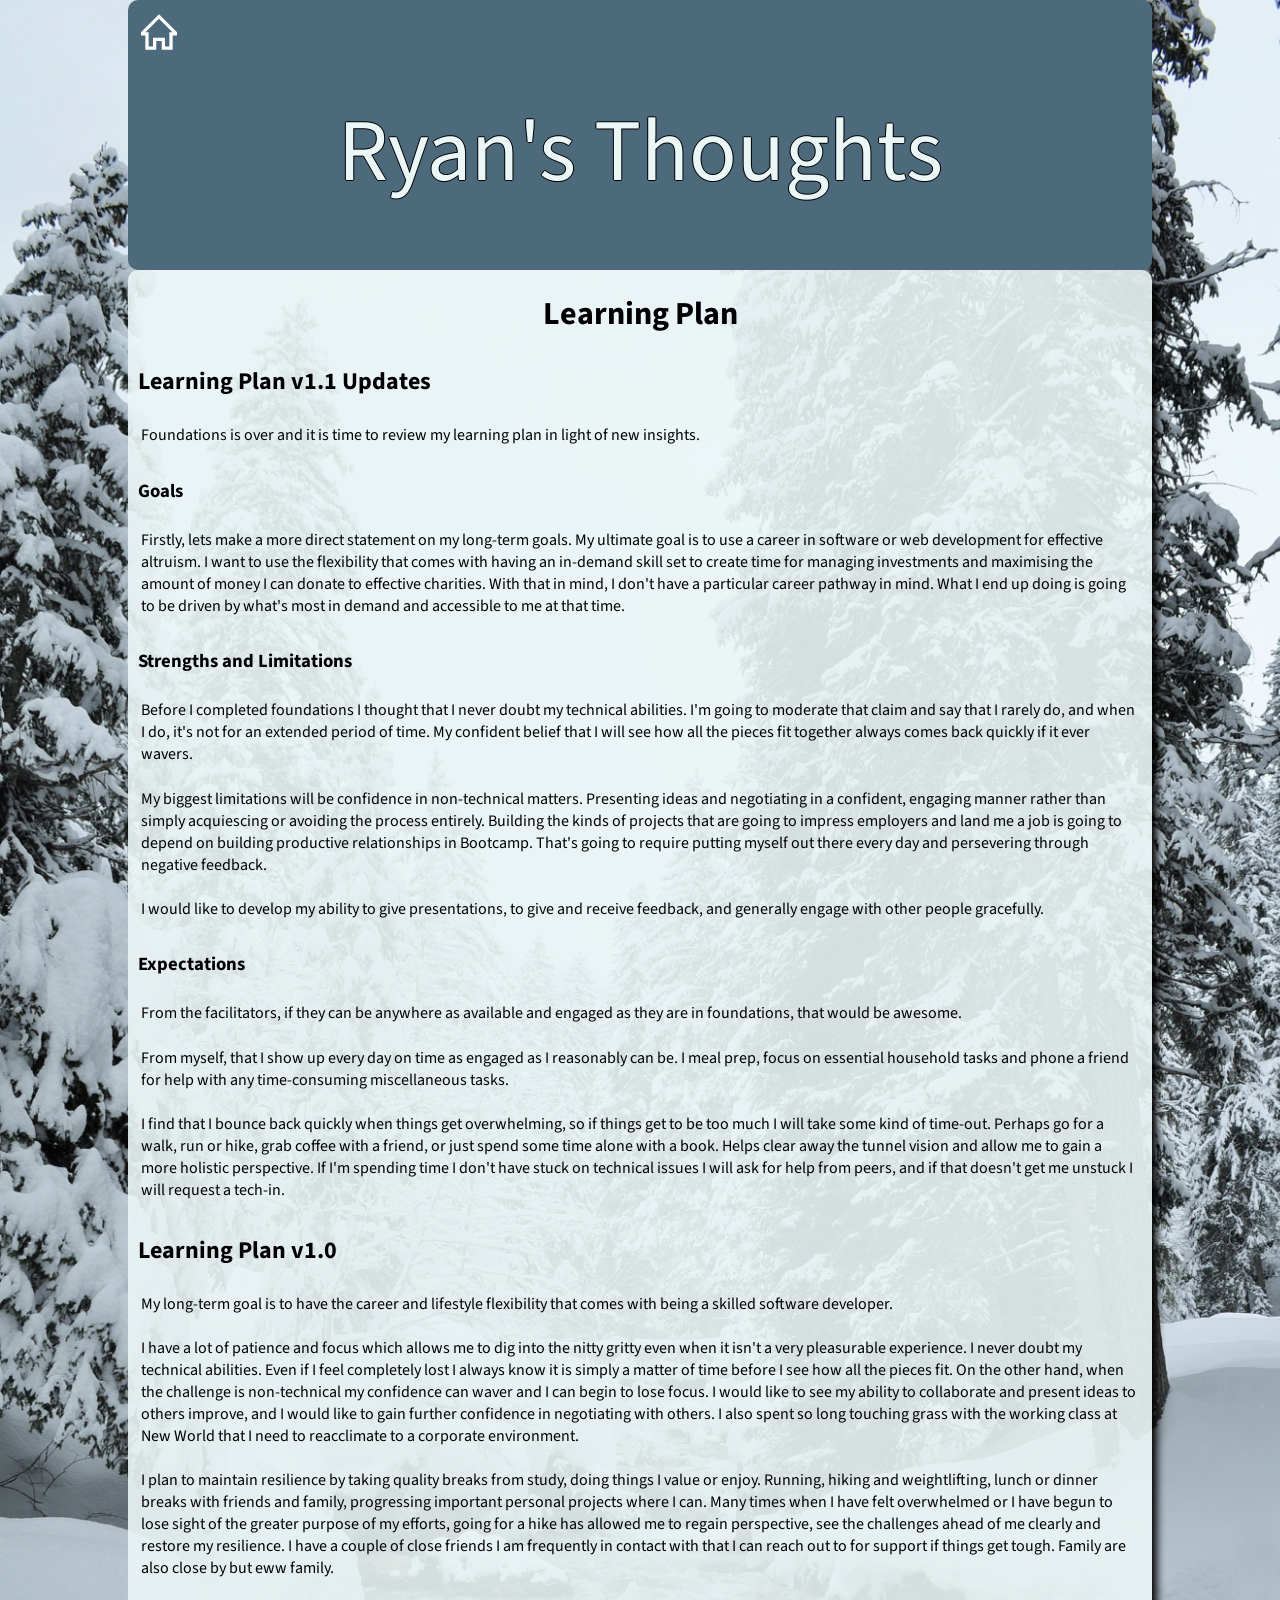
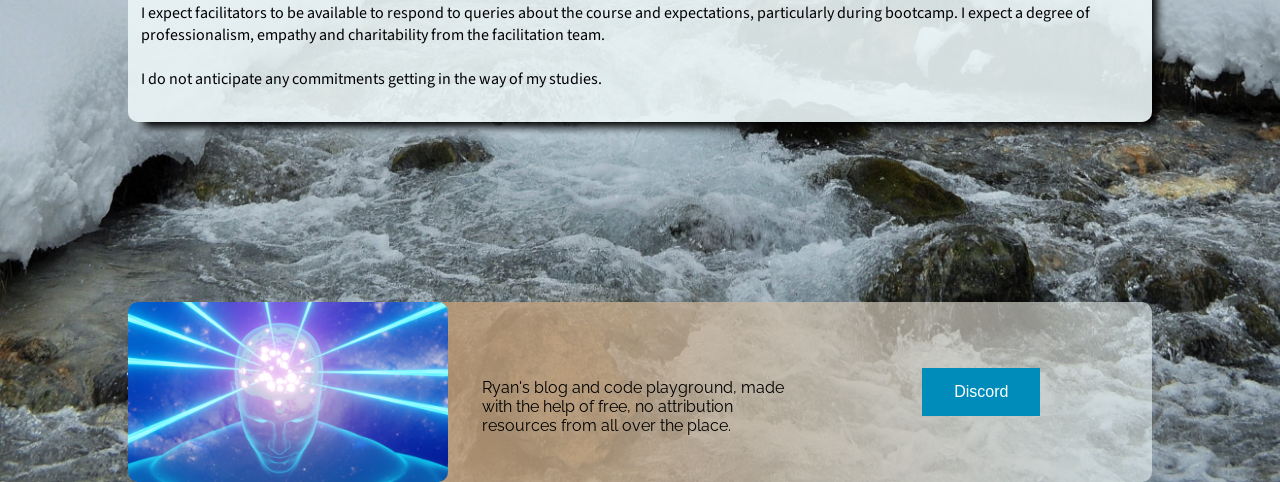
<file: blog/learning-plan.html>
<!DOCTYPE html>
<html lang="en">
    <head>
      <meta charset="UTF-8">
<meta name="viewport" content="width=device-width, initial-scale=1">
<link href="../styles/main.css" rel="stylesheet" type="text/css">
<link rel="preconnect" href="https://fonts.googleapis.com">
<link rel="preconnect" href="https://fonts.gstatic.com" crossorigin>
<link href="https://fonts.googleapis.com/css2?family=Raleway:wght@200;400&family=Source+Sans+Pro&display=swap" rel="stylesheet">
<link href="https://fonts.googleapis.com/css2?family=Source+Sans+Pro&display=swap" rel="stylesheet">
        <title>Learning Plan</title>
    </head>
    <body>
      <header>
      <a class="index" href="../index.html"><svg fill="white" height="36px" width="36px" version="1.1" id="home-icon" xmlns="http://www.w3.org/2000/svg" xmlns:xlink="http://www.w3.org/1999/xlink" 
        viewBox="0 0 512 512" xml:space="preserve" alt="home">
      <g>
       <g>
         <path d="M256,2.938l-256,256v48.427h62.061v201.697h155.152V384.941h77.576v124.121h155.151V307.365H512v-48.427L256,2.938z
            M403.394,260.82v201.697h-62.061V338.396H170.667v124.121h-62.061V260.82H63.943L256,68.762L448.057,260.82H403.394z"/>
       </g>
      </g>
      </svg>
      Ryan's Thoughts</header></a>
<main>
<div class="blog-cont">
<h1 class="h1-blog">Learning Plan</h1>
<h2 class="h2-blog">Learning Plan v1.1 Updates</h2>
<p>
  Foundations is over and it is time to review my learning plan in light of new insights.</p>
<h3 class="h2-blog">Goals</h2>
<p>
  Firstly, lets make a more direct statement on my long-term goals. My ultimate goal is to use a career in software or web development for effective altruism. I want to use the flexibility that comes with having an in-demand skill set to create time for managing investments and maximising the amount of money I can donate to effective charities. With that in mind, I don&apos;t have a particular career pathway in mind. What I end up doing is going to be driven by what&apos;s most in demand and accessible to me at that time. 
</p>
<h3 class="h2-blog">Strengths and Limitations</h3>
<p>
  Before I completed foundations I thought that I never doubt my technical abilities. I&apos;m going to moderate that claim and say that I rarely do, and when I do, it&apos;s not for an extended period of time. My confident belief that I will see how all the pieces fit together always comes back quickly if it ever wavers.
</p>
<p>
  My biggest limitations will be confidence in non-technical matters. Presenting ideas and negotiating in a confident, engaging manner rather than simply acquiescing or avoiding the process entirely. Building the kinds of projects that are going to impress employers and land me a job is going to depend on building productive relationships in Bootcamp. That&apos;s going to require putting myself out there every day and persevering through negative feedback.
</p>
<p>
  I would like to develop my ability to give presentations, to give and receive feedback, and generally engage with other people gracefully.
</p>
<h3 class="h2-blog">Expectations</h3>
<p>
  From the facilitators, if they can be anywhere as available and engaged as they are in foundations, that would be awesome.
</p>
<p>
  From myself, that I show up every day on time as engaged as I reasonably can be. I meal prep, focus on essential household tasks and phone a friend for help with any time-consuming miscellaneous tasks.
</p>
<p>
  I find that I bounce back quickly when things get overwhelming, so if things get to be too much I will take some kind of time-out. Perhaps go for a walk, run or hike, grab coffee with a friend, or just spend some time alone with a book. Helps clear away the tunnel vision and allow me to gain a more holistic perspective. If I&apos;m spending time I don&apos;t have stuck on technical issues I will ask for help from peers, and if that doesn&apos;t get me unstuck I will request a tech-in.
</p>
<h2 class="h2-blog">Learning Plan v1.0</h2>
<p>
  My long-term goal is to have the career and lifestyle flexibility that comes with being a skilled software developer.
</p>
<p>
  I have a lot of patience and focus which allows me to dig into the nitty gritty even when it isn&apos;t a very pleasurable experience. I never doubt my technical abilities. Even if I feel completely lost I always know it is simply a matter of time before I see how all the pieces fit. On the other hand, when the challenge is non-technical my confidence can waver and I can begin to lose focus. I would like to see my ability to collaborate and present ideas to others improve, and I would like to gain further confidence in negotiating with others. I also spent so long touching grass with the working class at New World that I need to reacclimate to a corporate environment.
</p>
<p>
  I plan to maintain resilience by taking quality breaks from study, doing things I value or enjoy. Running, hiking and weightlifting, lunch or dinner breaks with friends and family, progressing important personal projects where I can. Many times when I have felt overwhelmed or I have begun to lose sight of the greater purpose of my efforts, going for a hike has allowed me to regain perspective, see the challenges ahead of me clearly and restore my resilience. I have a couple of close friends I am frequently in contact with that I can reach out to for support if things get tough. Family are also close by but eww family.
</p>
<p>
  I expect facilitators to be available to respond to queries about the course and expectations, particularly during bootcamp. I expect a degree of professionalism, empathy and charitability from the facilitation team.
</p>
<p>
  I do not anticipate any commitments getting in the way of my studies.
</p>
</div>
</main>
<footer>
  <div class="foot">
    <div class="foot-1">
    <img class="galaxy-brain" src="../images/galaxy-brain-plus.png" alt="a woman so smart that she exists beyond time with rings of laserbeams around her head">
  </div>
  <div class="foot-2">
      <p class="para-f">Ryan's blog and code playground, made with the help of free, no attribution resources from all over the place.</p>
    </div>
    <div class="foot-3">
      <button class="btn-dis tooltip">Discord<span class="tooltip-text">ryan-kendrick#8149</span></button>
    </div>
    </div>
</footer>
    </body>
</html>
</file>
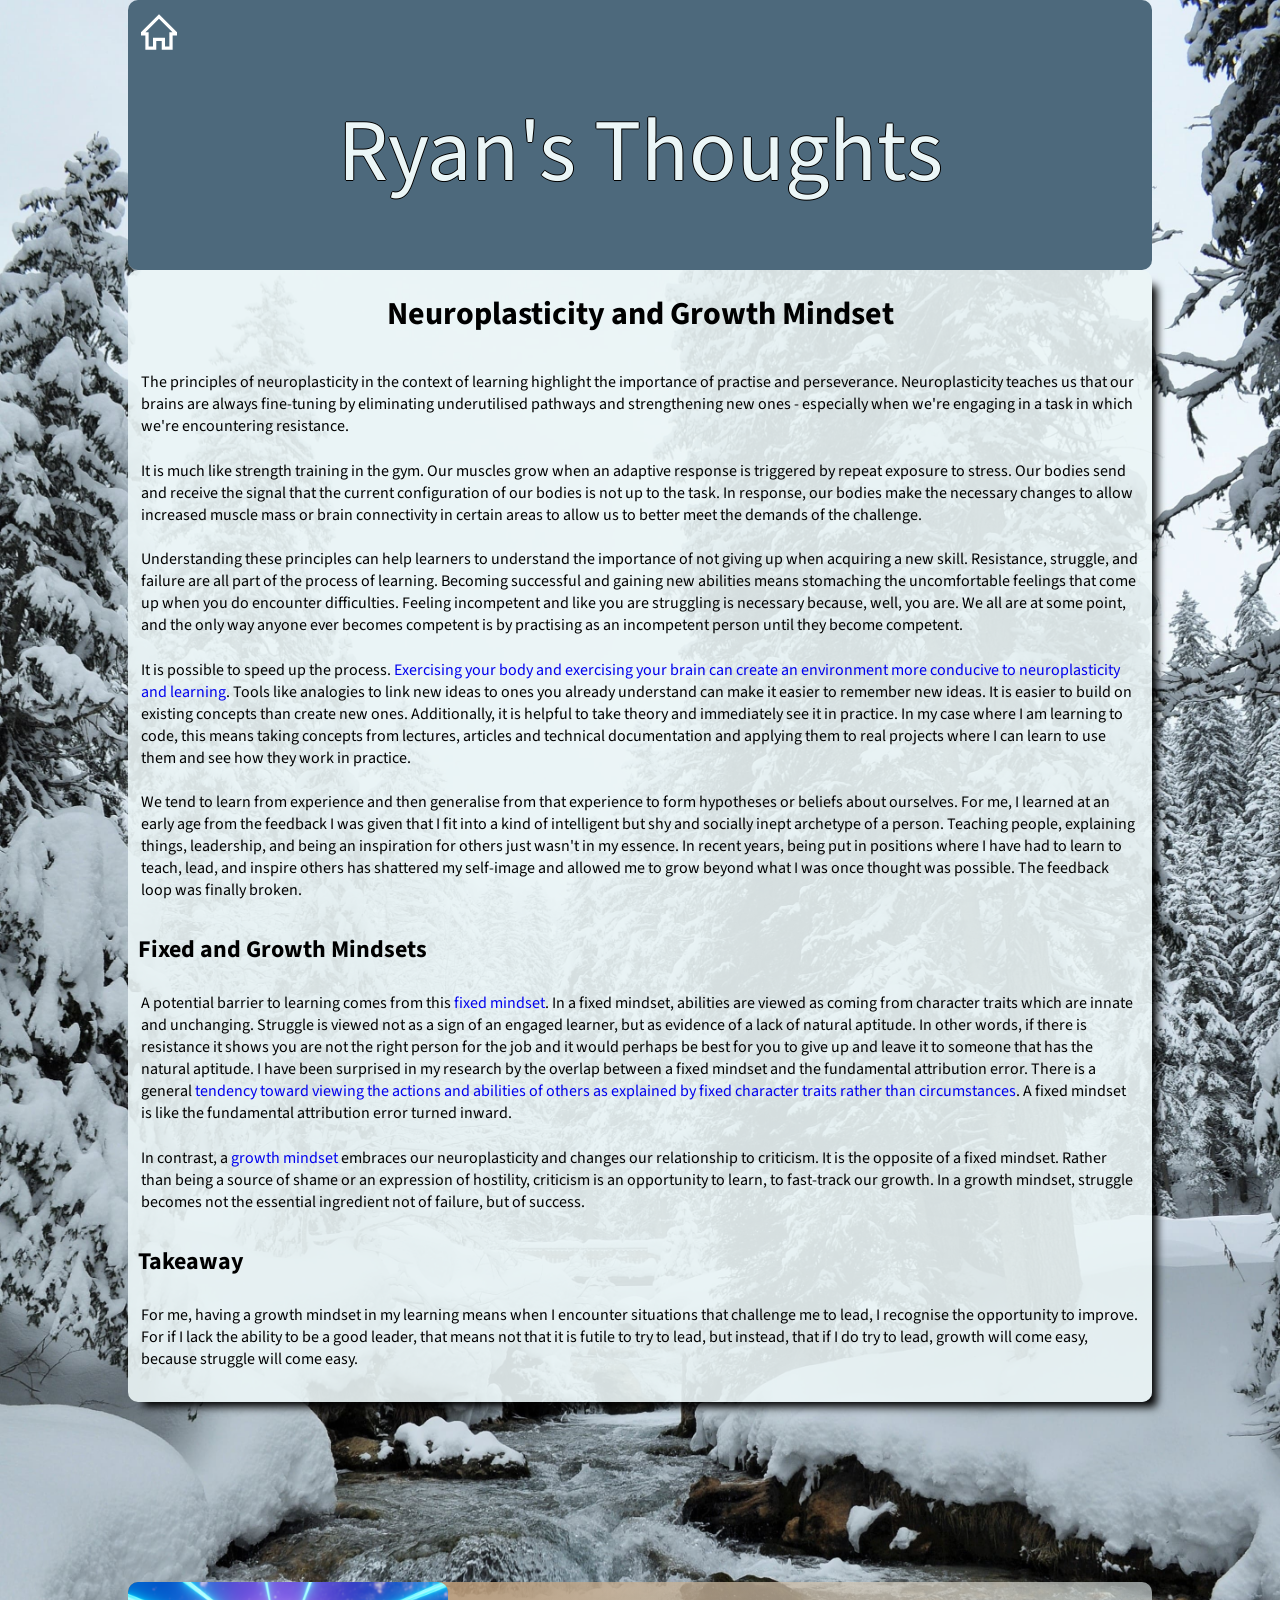
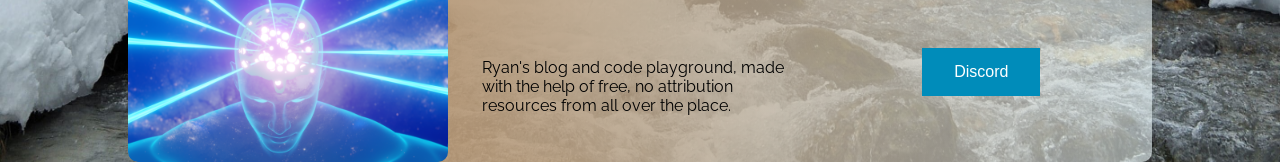
<file: blog/neuroplasticity.html>
<!DOCTYPE html>
<html lang="en">
    <head>
      <meta charset="UTF-8">
<meta name="viewport" content="width=device-width, initial-scale=1">
<link href="../styles/main.css" rel="stylesheet" type="text/css">
<link rel="preconnect" href="https://fonts.googleapis.com">
<link rel="preconnect" href="https://fonts.gstatic.com" crossorigin>
<link href="https://fonts.googleapis.com/css2?family=Raleway:wght@200;400&family=Source+Sans+Pro&display=swap" rel="stylesheet">
<link href="https://fonts.googleapis.com/css2?family=Source+Sans+Pro&display=swap" rel="stylesheet">
        <title>Neuroplasticity</title>
    </head>
    <body>
      <header>
      <a class="index" href="../index.html"><svg fill="white" height="36px" width="36px" version="1.1" id="home-icon" xmlns="http://www.w3.org/2000/svg" xmlns:xlink="http://www.w3.org/1999/xlink" 
        viewBox="0 0 512 512" xml:space="preserve" alt="home">
      <g>
       <g>
         <path d="M256,2.938l-256,256v48.427h62.061v201.697h155.152V384.941h77.576v124.121h155.151V307.365H512v-48.427L256,2.938z
            M403.394,260.82v201.697h-62.061V338.396H170.667v124.121h-62.061V260.82H63.943L256,68.762L448.057,260.82H403.394z"/>
       </g>
      </g>
      </svg>
      Ryan's Thoughts</header></a>
<main>
<div class="blog-cont">
  <h1 class="h1-blog">Neuroplasticity and Growth Mindset</h1>

  <p>The principles of neuroplasticity in the context of learning highlight the importance of practise and perseverance. Neuroplasticity teaches us that our brains are always fine-tuning by eliminating underutilised pathways and strengthening new ones - especially when we're engaging in a task in which we're encountering resistance.</p>
  
  <p>It is much like strength training in the gym. Our muscles grow when an adaptive response is triggered by repeat exposure to stress. Our bodies send and receive the signal that the current configuration of our bodies is not up to the task. In response, our bodies make the necessary changes to allow increased muscle mass or brain connectivity in certain areas to allow us to better meet the demands of the challenge.</p>
  
  <p>Understanding these principles can help learners to understand the importance of not giving up when acquiring a new skill. Resistance, struggle, and failure are all part of the process of learning. Becoming successful and gaining new abilities means stomaching the uncomfortable feelings that come up when you do encounter difficulties. Feeling incompetent and like you are struggling is necessary because, well, you are. We all are at some point, and the only way anyone ever becomes competent is by practising as an incompetent person until they become competent.</p>
  
  <p>It is possible to speed up the process. <a href=”https://www.verywellmind.com/adult-neurogenesis-can-we-grow-new-brain-cells-2794885”>Exercising your body and exercising your brain can create an environment more conducive to neuroplasticity and learning</a>. Tools like analogies to link new ideas to ones you already understand can make it easier to remember new ideas. It is easier to build on existing concepts than create new ones. Additionally, it is helpful to take theory and immediately see it in practice. In my case where I am learning to code, this means taking concepts from lectures, articles and technical documentation and applying them to real projects where I can learn to use them and see how they work in practice.</p>
  
  <p>We tend to learn from experience and then generalise from that experience to form hypotheses or beliefs about ourselves. For me, I learned at an early age from the feedback I was given that I fit into a kind of intelligent but shy and socially inept archetype of a person. Teaching people, explaining things, leadership, and being an inspiration for others just wasn&apos;t in my essence. In recent years, being put in positions where I have had to learn to teach, lead, and inspire others has shattered my self-image and allowed me to grow beyond what I was once thought was possible. The feedback loop was finally broken.</p>
  
  <h2 class="h2-blog">Fixed and Growth Mindsets</h2>
  
  <p>A potential barrier to learning comes from this <a href=”https://biglifejournal.com/blogs/blog/fixed-mindset-vs-growth-mindset-examples”>fixed mindset</a>. In a fixed mindset, abilities are viewed as coming from character traits which are innate and unchanging. Struggle is viewed not as a sign of an engaged learner, but as evidence of a lack of natural aptitude. In other words, if there is resistance it shows you are not the right person for the job and it would perhaps be best for you to give up and leave it to someone that has the natural aptitude. I have been surprised in my research by the overlap between a fixed mindset and the fundamental attribution error. There is a general <a href=”https://online.hbs.edu/blog/post/the-fundamental-attribution-error>tendency toward viewing the actions and abilities of others as explained by fixed character traits rather than circumstances</a>. A fixed mindset is like the fundamental attribution error turned inward.</p>
  
  <p>In contrast, a <a href=”https://hbr.org/2016/01/what-having-a-growth-mindset-actually-means>growth mindset</a> embraces our neuroplasticity and changes our relationship to criticism. It is the opposite of a fixed mindset. Rather than being a source of shame or an expression of hostility, criticism is an opportunity to learn, to fast-track our growth. In a growth mindset, struggle becomes not the essential ingredient not of failure, but of success.</p>
  
  <h2 class="h2-blog">Takeaway</h2>

  <p>For me, having a growth mindset in my learning means when I encounter situations that challenge me to lead, I recognise the opportunity to improve. For if I lack the ability to be a good leader, that means not that it is futile to try to lead, but instead, that if I do try to lead, growth will come easy, because struggle will come easy.</p>
  
</div>
</main>
<footer>
  <div class="foot">
    <div class="foot-1">
    <img class="galaxy-brain" src="../images/galaxy-brain-plus.png" alt="a woman so smart that she exists beyond time with rings of laserbeams around her head">
  </div>
  <div class="foot-2">
      <p class="para-f">Ryan's blog and code playground, made with the help of free, no attribution resources from all over the place.</p>
    </div>
    <div class="foot-3">
      <button class="btn-dis tooltip">Discord<span class="tooltip-text">ryan-kendrick#8149</span></button>
    </div>
    </div>
</footer>
</file>
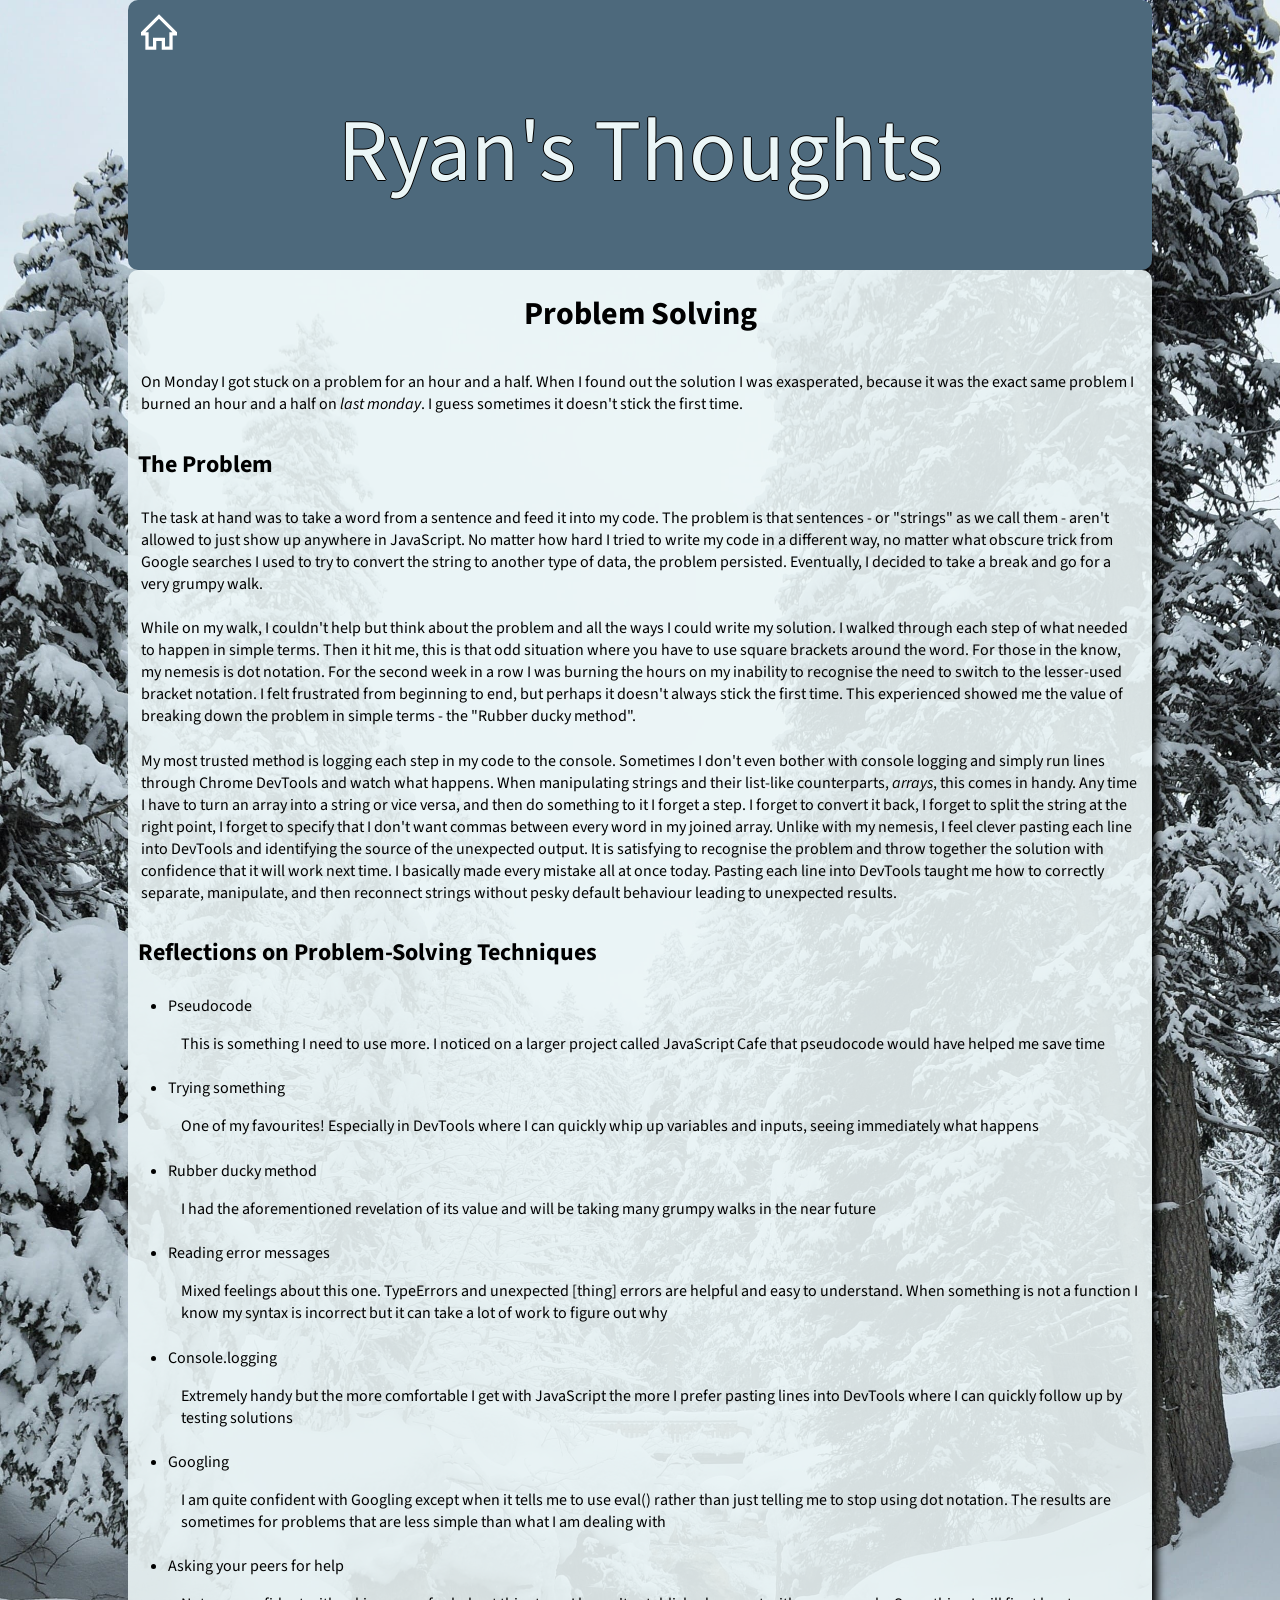
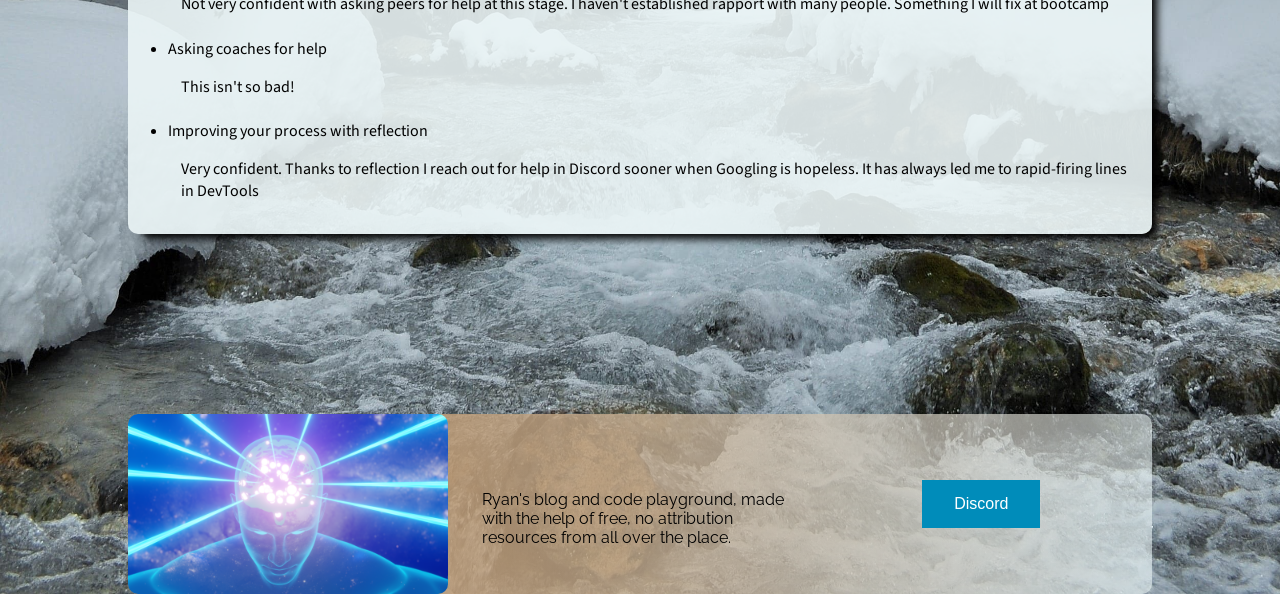
<file: blog/problem-solving.html>
<!DOCTYPE html>
<html lang="en">
    <head>
      <meta charset="UTF-8">
<meta name="viewport" content="width=device-width, initial-scale=1">
<link href="../styles/main.css" rel="stylesheet" type="text/css">
<link rel="preconnect" href="https://fonts.googleapis.com">
<link rel="preconnect" href="https://fonts.gstatic.com" crossorigin>
<link href="https://fonts.googleapis.com/css2?family=Raleway:wght@200;400&family=Source+Sans+Pro&display=swap" rel="stylesheet">
<link href="https://fonts.googleapis.com/css2?family=Source+Sans+Pro&display=swap" rel="stylesheet">
        <title>Problem Solving</title>
    </head>
    <body>
      <header>
      <a class="index" href="../index.html"><svg fill="white" height="36px" width="36px" version="1.1" id="home-icon" xmlns="http://www.w3.org/2000/svg" xmlns:xlink="http://www.w3.org/1999/xlink" 
        viewBox="0 0 512 512" xml:space="preserve" alt="home">
      <g>
       <g>
         <path d="M256,2.938l-256,256v48.427h62.061v201.697h155.152V384.941h77.576v124.121h155.151V307.365H512v-48.427L256,2.938z
            M403.394,260.82v201.697h-62.061V338.396H170.667v124.121h-62.061V260.82H63.943L256,68.762L448.057,260.82H403.394z"/>
       </g>
      </g>
      </svg>
      Ryan's Thoughts</header></a>
<main>
<div class="blog-cont">
  <h1 class="h1-blog">Problem Solving</h1>
  <p>
    On Monday I got stuck on a problem for an hour and a half. When I found out the solution I was exasperated, because it was the exact same problem I burned an hour and a half on <em>last monday</em>. I guess sometimes it doesn&apos;t stick the first time.
  </p>
  <h2 class="h2-blog">The Problem</h2>
  <p>
    The task at hand was to take a word from a sentence and feed it into my code. The problem is that sentences - or "strings" as we call them - aren&apos;t allowed to just show up anywhere in JavaScript. No matter how hard I tried to write my code in a different way, no matter what obscure trick from Google searches I used to try to convert the string to another type of data, the problem persisted. Eventually, I decided to take a break and go for a very grumpy walk.
  </p>
  <p>
    While on my walk, I couldn&apos;t help but think about the problem and all the ways I could write my solution. I walked through each step of what needed to happen in simple terms. Then it hit me, this is that odd situation where you have to use square brackets around the word. For those in the know, my nemesis is dot notation. For the second week in a row I was burning the hours on my inability to recognise the need to switch to the lesser-used bracket notation. I felt frustrated from beginning to end, but perhaps it doesn&apos;t always stick the first time. This experienced showed me the value of breaking down the problem in simple terms - the "Rubber ducky method".
  </p>
  <p>
    My most trusted method is logging each step in my code to the console. Sometimes I don&apos;t even bother with console logging and simply run lines through Chrome DevTools and watch what happens. When manipulating strings and their list-like counterparts, <em>arrays</em>, this comes in handy. Any time I have to turn an array into a string or vice versa, and then do something to it I forget a step. I forget to convert it back, I forget to split the string at the right point, I forget to specify that I don&apos;t want commas between every word in my joined array. Unlike with my nemesis, I feel clever pasting each line into DevTools and identifying the source of the unexpected output. It is satisfying to recognise the problem and throw together the solution with confidence that it will work next time. I basically made every mistake all at once today. Pasting each line into DevTools taught me how to correctly separate, manipulate, and then reconnect strings without pesky default behaviour leading to unexpected results.
  </p>
  <h2 class="h2-blog">Reflections on Problem-Solving Techniques</h2>
  <ul class="list-blog">
    <li>Pseudocode</li>
    <p>This is something I need to use more. I noticed on a larger project called JavaScript Cafe that pseudocode would have helped me save time</p>
    <li>Trying something</li>
    <p>One of my favourites! Especially in DevTools where I can quickly whip up variables and inputs, seeing immediately what happens</p>
    <li>Rubber ducky method</li>
    <p>I had the aforementioned revelation of its value and will be taking many grumpy walks in the near future</p>
    <li>Reading error messages</li>
    <p>Mixed feelings about this one. TypeErrors and unexpected [thing] errors are helpful and easy to understand. When something is not a function I know my syntax is incorrect but it can take a lot of work to figure out why</p>
    <li>Console.logging</li>
    <p>Extremely handy but the more comfortable I get with JavaScript the more I prefer pasting lines into DevTools where I can quickly follow up by testing solutions</p>
    <li>Googling</li>
    <p>I am quite confident with Googling except when it tells me to use eval() rather than just telling me to stop using dot notation. The results are sometimes for problems that are less simple than what I am dealing with</p>
    <li>Asking your peers for help</li>
    <p>Not very confident with asking peers for help at this stage. I haven&apos;t established rapport with many people. Something I will fix at bootcamp</p>
    <li>Asking coaches for help</li>
    <p>This isn&apos;t so bad!</p>
    <li>Improving your process with reflection</li>
    <p>Very confident. Thanks to reflection I reach out for help in Discord sooner when Googling is hopeless. It has always led me to rapid-firing lines in DevTools</p>
  </ul>
</div>
</main>
<footer>
  <div class="foot">
    <div class="foot-1">
    <img class="galaxy-brain" src="../images/galaxy-brain-plus.png" alt="a woman so smart that she exists beyond time with rings of laserbeams around her head">
  </div>
  <div class="foot-2">
      <p class="para-f">Ryan's blog and code playground, made with the help of free, no attribution resources from all over the place.</p>
    </div>
    <div class="foot-3">
      <button class="btn-dis tooltip">Discord<span class="tooltip-text">ryan-kendrick#8149</span></button>
    </div>
    </div>
</footer>
</file>
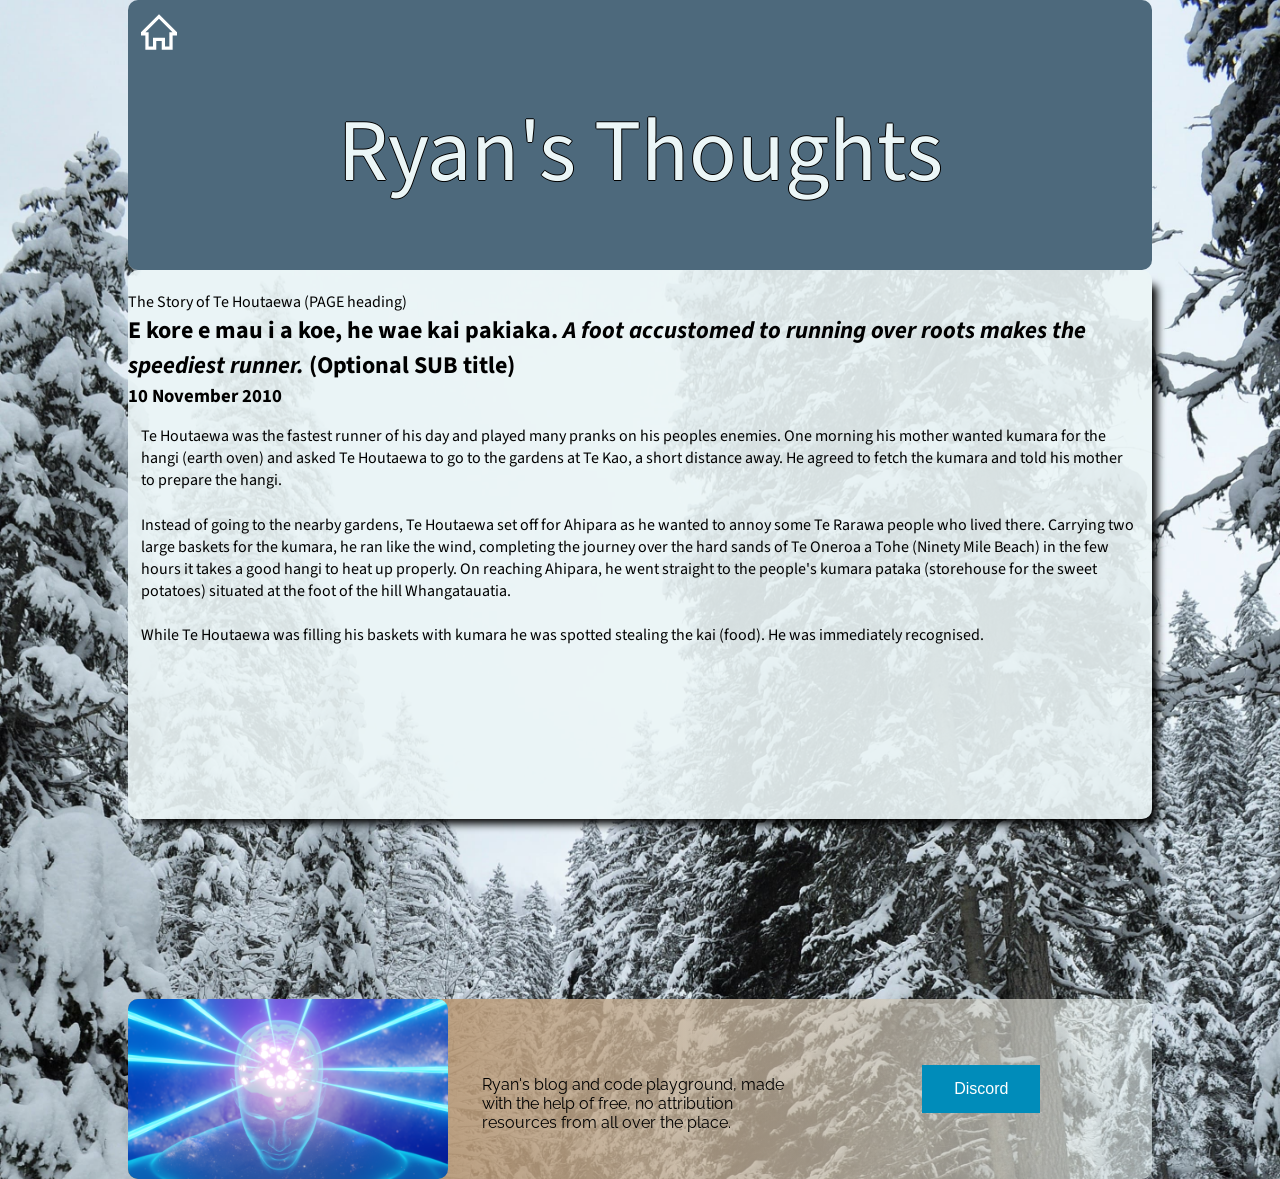
<file: blog/te-houtaewa-template.html>
<!DOCTYPE html>
<html lang="en">
  <head>
    <title>Stories and Legends (PAGE title) </title>
    <meta charset="UTF-8">
    <meta name="viewport" content="width=device-width, initial-scale=1">
    <link href="../styles/main.css" rel="stylesheet" type="text/css">  
    <link rel="preconnect" href="https://fonts.googleapis.com">
<link rel="preconnect" href="https://fonts.gstatic.com" crossorigin>
<link href="https://fonts.googleapis.com/css2?family=Raleway:wght@200;400&family=Source+Sans+Pro&display=swap" rel="stylesheet">
<link href="https://fonts.googleapis.com/css2?family=Source+Sans+Pro&display=swap" rel="stylesheet">
  </head>
  <body>
    <header>
      <a class="index" href="../index.html"><svg fill="white" height="36px" width="36px" version="1.1" id="home-icon" xmlns="http://www.w3.org/2000/svg" xmlns:xlink="http://www.w3.org/1999/xlink" 
      viewBox="0 0 512 512" xml:space="preserve" alt="home">
    <g>
     <g>
       <path d="M256,2.938l-256,256v48.427h62.061v201.697h155.152V384.941h77.576v124.121h155.151V307.365H512v-48.427L256,2.938z
          M403.394,260.82v201.697h-62.061V338.396H170.667v124.121h-62.061V260.82H63.943L256,68.762L448.057,260.82H403.394z"/>
     </g>
    </g>
    </svg>
    Ryan's Thoughts</header></a>
<main>
  <div class="blog-cont">
    <h1></h1>The Story of Te Houtaewa (PAGE heading)</h1>
    <h2>E kore e mau i a koe, he wae kai pakiaka. <em>A foot accustomed to running over roots makes the speediest runner.</em> (Optional SUB title) </h2>
    <h3>10 November 2010</h3>
    
    <p>
      Te Houtaewa was the fastest runner of his day and played many pranks on his peoples enemies. One morning his mother wanted kumara for the hangi (earth oven) and asked Te Houtaewa to go to the gardens at Te Kao, a short distance away. He agreed to fetch the kumara and told his mother to prepare the hangi.
    </p>
    <p>
      Instead of going to the nearby gardens, Te Houtaewa set off for Ahipara as he wanted to annoy some Te Rarawa people who lived there. Carrying two large baskets for the kumara, he ran like the wind, completing the journey over the hard sands of Te Oneroa a Tohe (Ninety Mile Beach) in the few hours it takes a good hangi to heat up properly. On reaching Ahipara, he went straight to the people's kumara pataka (storehouse for the sweet potatoes) situated at the foot of the hill Whangatauatia.
    </p>
    <p>
      While Te Houtaewa was filling his baskets with kumara he was spotted stealing the kai (food). He was immediately recognised.
    </p>
  </div>
  <footer>
    <div class="foot">
      <div class="foot-1">
      <img class="galaxy-brain" src="../images/galaxy-brain-plus.png" alt="a woman so smart that she exists beyond time with rings of laserbeams around her head">
    </div>
    <div class="foot-2">
        <p class="para-f">Ryan's blog and code playground, made with the help of free, no attribution resources from all over the place.</p>
      </div>
      <div class="foot-3">
        <button class="btn-dis tooltip">Discord<span class="tooltip-text">ryan-kendrick#8149</span></button>
      </div>
      </div>
  </footer>
    </main>
  </main>
  </body>
</html>
</file>
<file: styles/main.css>
html{
  background-image: url("../images/snowbg.avif");
  background-repeat: no-repeat;
  background-color:  rgb(143,170,190);
  background-size: cover;
}
body{
  margin: 0;
  width: 100vw;
  margin: auto;
  font-family: 'Source Sans Pro', sans-serif;
}
header{
  background-color: rgb(77, 105, 124);
  height: 20vh;
  text-align: center;
  padding-top: 10vh;
  font-size: 5.5em;
  color: RGB(235,246,247);
  width: 80vw;
  margin: auto;
  border-radius: 10px;
  text-shadow: -1px 0 black, 0 1px black, 1px 0 black, 0 -1px black;
}
#home-icon{
  position: absolute;
  top: 1.5vh;
  left: 11vw;
}
.h1-welcome{
  text-align: center;
}
h1, ul {
  margin-block: 0;
}
.h1-blog {
  text-align: center;
  padding-bottom: 2vh;
}
.h2-blog {
  padding: 1vh 0.8vw;
}
p{
  padding: 0 1vw 0.5vw 1vw;
}
.blog-cont h1{
  text-align: center;
}
h1{
  padding: 0.67em 0.33em 0 0.33em;
}
h2, h3{
  margin-block-start: 0;
  margin-block-end: 0;
}
.list-welcome{
  padding: 1vh 2vw;
}
.list-horizontal li{
  display: inline-block;
  padding: 5vw;
}
.list-blog{
  margin-block-start: 1em;
}
.nav-cont{
  background-color: rgb(235,246,247,.85);
  border-radius: 25px;
  box-shadow: 10px 10px 9px -5px;
}
.blog-cont{
  background-color: rgb(235,246,247,.90);
  width: 80vw;
  margin: auto;
  border-radius: 10px;
  box-shadow: 10px 10px 9px -5px;
  min-height: 60vh;
  padding-bottom: 1vh;
}
.list-nav{
  list-style-type: none;
  height: 100%;
  text-decoration: none !important;
}
.noDecoration, a:link, a:visited {
  text-decoration: none;
}
.article-nav {
  border-bottom: 1px solid black;
  padding-bottom: 1.5vh;
  font-weight: 600;
}
.article-nav li{
  padding-bottom: 1.5vh;
  padding-top: 1.5vh;
}
.lastItem {
  border-bottom: none
}
.view-more {
  padding-bottom: 0vh;
  border-bottom: 2px solid darkgray;
  color: rgb(65, 65, 65);
  font-weight: 800;
}
.grid {
  display: grid;
  width: 80vw;
  grid-template-columns: 2fr 2fr;
  min-height: 70vh;
  margin: auto;
}

.grid-welcome{
  background-image: linear-gradient(rgb(208, 188, 104, .85), rgb(143,170,190));
  background-color: rgb(208, 188, 104, .85);
  color: darkslategrey;
  box-shadow: 0 4px 8px 0 rgba(0, 0, 0, 0.2), 0 6px 20px 0 rgba(0, 0, 0, 0.19);
  border-radius: 10px;
}
.welcome-padder{
  padding-left: 10px;
}
.foot {
  display: grid;
  width: 100%;
  grid-template-columns: repeat(3, 1fr);
  grid-auto-rows: 6.67vh;
  grid-auto-columns: 26.67vw;
  margin-top: 20vh;
}
.foot-1 {
  grid-column-start: 1;
  grid-column-end: 2;
  grid-row-start: 1;
  grid-row-end: 4;
}
.foot-2 {
grid-column-start: 2;
grid-column-end: 3;
grid-row-start: 2;
grid-row-end: 4;
overflow: auto;
}
.foot-3{
grid-column-start: 3;
grid-row-start: 2;
grid-row-end: 3;
display: flex;
align-items: center;
justify-content: center;
}
.btn-dis{
  background-color: #008CBA;
  border: none;
  color: white;
  padding: 15px 32px;
  text-align: center;
  text-decoration: none;
  display: inline-block;
  font-size: 16px;
}
footer{
  background-image: linear-gradient(to right, rgba(174,129,83,1), rgba(235,246,247,0.60));
  position: relative;
  vertical-align: bottom;
  width: 80vw;
 margin: auto;
 border-radius: 10px;
 font-family: 'Raleway', sans-serif;
}
.galaxy-brain {
  width: 25vw;
  display: block;
  height: 100%;
  object-fit: cover;
  border-radius: 10px;
}
.code {
  margin: auto;
  display: block;
}
.index{
  text-decoration: none;
  color: inherit;
}
.tooltip {
  position: relative;
  display: inline-block;
}

.tooltip-text {
  visibility: hidden;
  width: 16vw;
  background-color: #008CBA;
  color: #fff;
  text-align: center;
  border-radius: 6px;
  padding: 0.5vw 1vw;
  position: absolute;
  z-index: 1;
  bottom: 115%;
  left: 20%;
  margin-left: -6.5vw;
}
.tooltip:hover .tooltip-text {
  visibility: visible;
}
.tooltip-text::after {
  content: "";
  position: absolute;
  top: 100%;
  left: 50%;
  margin-left: -5px;
  border-width: 5px;
  border-style: solid;
  border-color: #008CBA transparent transparent transparent;
}

@media (min-width: 1200px){
  .galaxy-brain{
    content: url(../images/galaxy-brain.png); /*Need to replace alt text with Javascript*/
  }
}

@media (max-width: 768px){
  .foot-2{
    grid-row-start: 1;
  }
  .tooltip-text{
    padding: 0.5vw 10vw 0.5vw 4vw;
    left: 25%;
    width: 20vw;
  }
  .list-welcome{
    padding: .75vh 4vw
  }
  header{
    font-size: 4em;
  }
  body {
    width: 100%;
  }
  .grid {
    grid-template-columns: 1fr;
  }
  .grid-welcome{
    margin-top: 2.5vh;
  }
  .nav-cont{
    margin-top: 2.5vh;
  }
  .foot{
    margin-top: 2.5vh;
  }
}

@media (max-width: 320px){
  .tooltip-text{
    width: 30vw;
  }
  header{
    height: 15vh;
    padding-top: 7.5vh;
    font-size: 3em;
    width: 90%;
  }

  .grid-welcome{
    margin-top: 5vh;
    min-height: 50vh;
    overflow: auto;
  }
  .nav-cont{
    margin-top: 5vh;
    min-height: 30vh;
  }
  .foot{
    margin-top: 25vh;
  }
  .grid, footer{
    width: 90%;
  }
}
</file>
